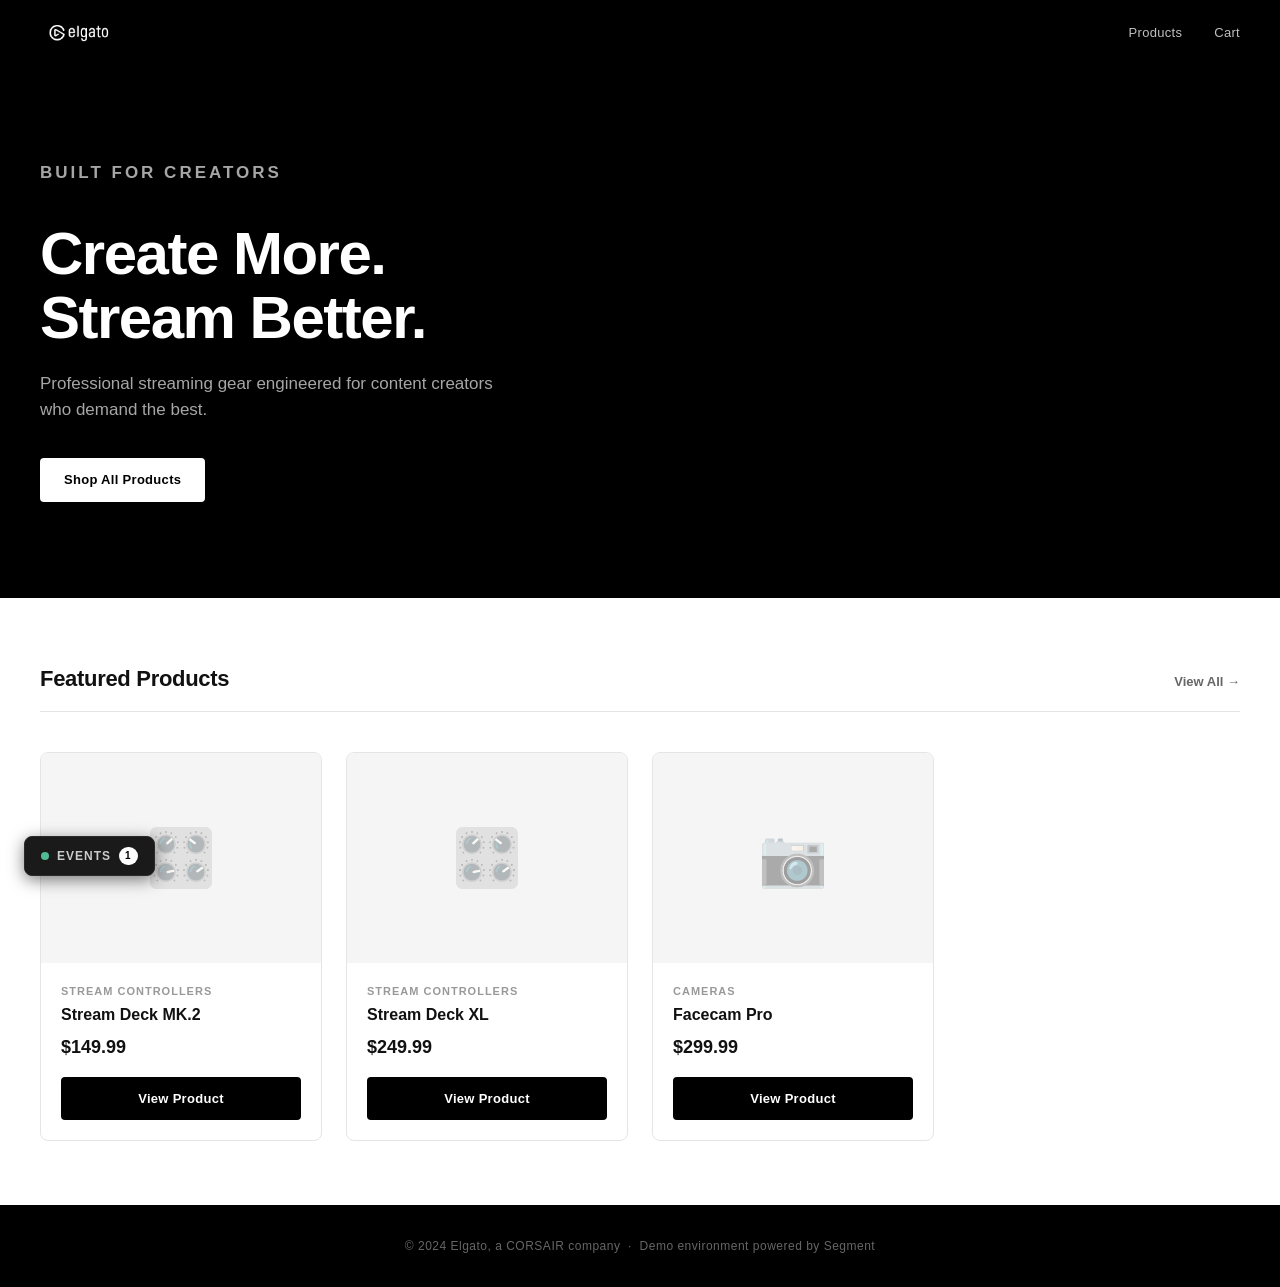
<file: index.html>
<!DOCTYPE html>
<html lang="en">
<head>
  <meta charset="UTF-8">
  <meta name="viewport" content="width=device-width, initial-scale=1.0">
  <title>Elgato — Level Up Your Setup</title>
  <link rel="stylesheet" href="css/style.css">
  <script src="js/analytics.js"></script>
</head>
<body>

<nav>
  <a href="index.html" class="nav-brand" aria-label="Elgato — Home">
    <div class="nav-logo"><img src="images/elgato-logo.png" alt="Elgato"></div>
  </a>
  <ul class="nav-links">
    <li><a href="products.html">Products</a></li>
    <li><a href="cart.html" class="cart-link">Cart <span id="cart-count"></span></a></li>
  </ul>
</nav>

<section class="hero">
  <p class="hero-eyebrow">Built for Creators</p>
  <h1>Create More.<br><span>Stream Better.</span></h1>
  <p>Professional streaming gear engineered for content creators who demand the best.</p>
  <a href="products.html" class="btn btn-primary">Shop All Products</a>
</section>

<section class="section">
  <div class="section-header">
    <h2>Featured Products</h2>
    <a href="products.html">View All &rarr;</a>
  </div>
  <div class="product-grid" id="featured-grid"></div>
</section>

<footer>
  &copy; 2024 Elgato, a CORSAIR company &nbsp;&middot;&nbsp; Demo environment powered by Segment
</footer>

<script src="js/catalog.js"></script>
<script src="js/cart.js"></script>
<script src="js/event-debugger.js"></script>
<script>
  analytics.page('Home');

  var featured = CATALOG.slice(0, 3);
  var grid = document.getElementById('featured-grid');
  var icons = { 'Stream Controllers': '🎛️', 'Cameras': '📷', 'Microphones': '🎤', 'Lighting': '💡', 'Capture Cards': '🎮' };

  featured.forEach(function(p) {
    var card = document.createElement('div');
    card.className = 'product-card';
    card.innerHTML =
      '<div class="product-image">' + (p.image ? '<img src="' + p.image + '" alt="' + p.name + '">' : '<span class="product-image-icon">' + (icons[p.category] || '📦') + '</span>') + '</div>' +
      '<div class="product-info">' +
        '<div class="product-category">' + p.category + '</div>' +
        '<div class="product-name">' + p.name + '</div>' +
        '<div class="product-price">$' + p.price.toFixed(2) + '</div>' +
        '<a href="product.html?id=' + p.product_id + '" class="btn btn-primary" style="width:100%;text-align:center;">View Product</a>' +
      '</div>';
    grid.appendChild(card);
  });

  updateCartBadge();
</script>
</body>
</html>
</file>
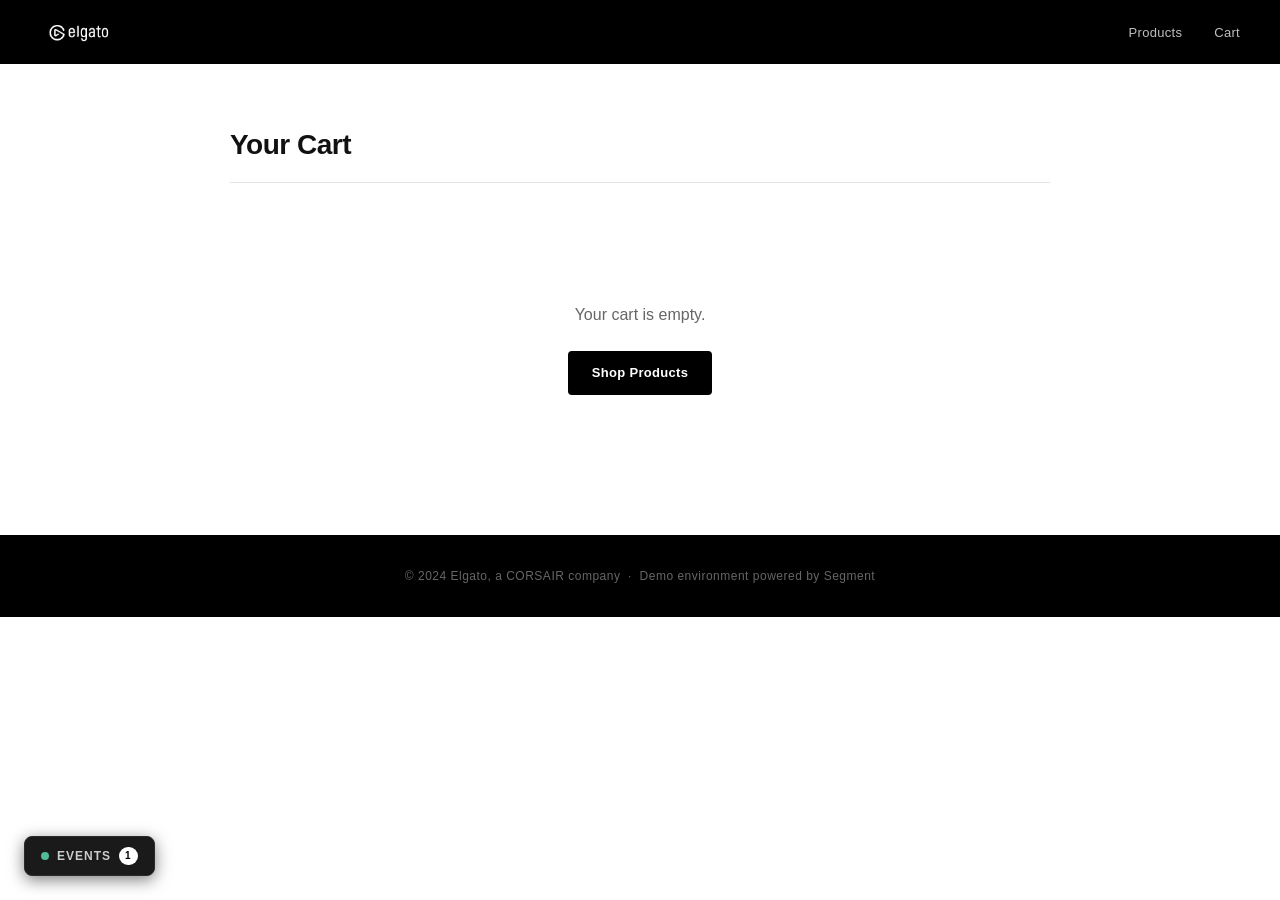
<file: cart.html>
<!DOCTYPE html>
<html lang="en">
<head>
  <meta charset="UTF-8">
  <meta name="viewport" content="width=device-width, initial-scale=1.0">
  <title>Cart — Elgato</title>
  <link rel="stylesheet" href="css/style.css">
  <script src="js/analytics.js"></script>
</head>
<body>

<nav>
  <a href="index.html" class="nav-brand" aria-label="Elgato — Home">
    <div class="nav-logo"><img src="images/elgato-logo.png" alt="Elgato"></div>
  </a>
  <ul class="nav-links">
    <li><a href="products.html">Products</a></li>
    <li><a href="cart.html" class="cart-link">Cart <span id="cart-count"></span></a></li>
  </ul>
</nav>

<div class="cart-container">
  <h1>Your Cart</h1>
  <div id="cart-contents"></div>
</div>

<footer>
  &copy; 2024 Elgato, a CORSAIR company &nbsp;&middot;&nbsp; Demo environment powered by Segment
</footer>

<script src="js/catalog.js"></script>
<script src="js/cart.js"></script>
<script src="js/event-debugger.js"></script>
<script>
  function renderCart() {
    var cart = getCart();
    var container = document.getElementById('cart-contents');

    if (cart.length === 0) {
      container.innerHTML =
        '<div class="cart-empty">' +
          '<p>Your cart is empty.</p>' +
          '<a href="products.html" class="btn btn-primary">Shop Products</a>' +
        '</div>';
      return;
    }

    var itemsHtml = cart.map(function(item) {
      return '<div class="cart-item">' +
        '<div><div class="cart-item-name">' + item.name + '</div>' +
          '<div class="cart-item-category">' + item.category + ' &mdash; ' + item.brand + '</div></div>' +
        '<div class="cart-item-price">$' + item.price.toFixed(2) + '</div>' +
        '<div>Qty: <strong>' + item.quantity + '</strong></div>' +
        '<div style="display:flex;flex-direction:column;align-items:flex-end;gap:8px">' +
          '<div class="cart-item-total">$' + (item.price * item.quantity).toFixed(2) + '</div>' +
          '<button class="btn btn-danger" onclick="handleRemove(\'' + item.product_id + '\')">Remove</button>' +
        '</div>' +
      '</div>';
    }).join('');

    var total = getCartTotal();
    var summaryHtml =
      '<div class="cart-summary">' +
        '<div class="cart-summary-total"><span>Total</span>$' + total.toFixed(2) + '</div>' +
        '<a href="checkout.html" class="btn btn-primary">Proceed to Checkout &rarr;</a>' +
      '</div>';

    container.innerHTML = itemsHtml + summaryHtml;
  }

  function handleRemove(productId) {
    removeFromCart(productId);
    renderCart();
    updateCartBadge();
  }

  renderCart();
  updateCartBadge();

  analytics.page('Cart');

  var cart = getCart();
  if (cart.length > 0) {
    analytics.track('Cart Viewed', {
      cart_id: localStorage.getItem('elgato_cart_id') || generateId(),
      products: cart.map(function(item) {
        return {
          product_id: item.product_id,
          sku: item.sku,
          name: item.name,
          price: item.price,
          quantity: item.quantity,
          category: item.category,
          brand: item.brand
        };
      })
    });
  }
</script>
</body>
</html>
</file>
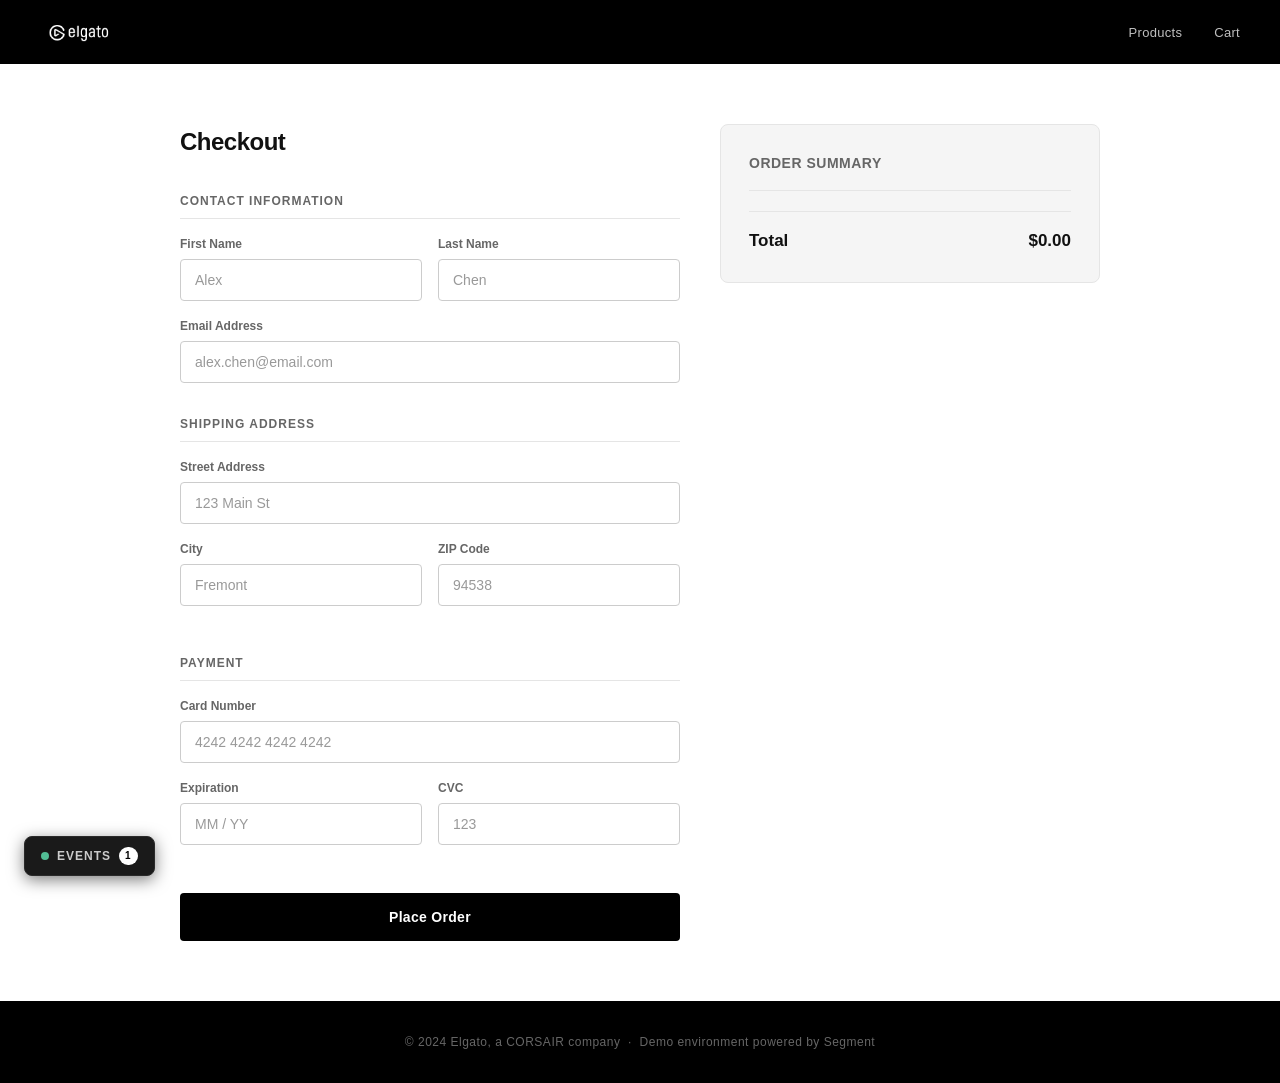
<file: checkout.html>
<!DOCTYPE html>
<html lang="en">
<head>
  <meta charset="UTF-8">
  <meta name="viewport" content="width=device-width, initial-scale=1.0">
  <title>Checkout — Elgato</title>
  <link rel="stylesheet" href="css/style.css">
  <script src="js/analytics.js"></script>
</head>
<body>

<nav>
  <a href="index.html" class="nav-brand" aria-label="Elgato — Home">
    <div class="nav-logo"><img src="images/elgato-logo.png" alt="Elgato"></div>
  </a>
  <ul class="nav-links">
    <li><a href="products.html">Products</a></li>
    <li><a href="cart.html" class="cart-link">Cart <span id="cart-count"></span></a></li>
  </ul>
</nav>

<div class="checkout-container">
  <form id="checkout-form">
    <h1>Checkout</h1>

    <div class="form-section">
      <div class="form-section-title">Contact Information</div>
      <div class="form-row">
        <div class="form-group">
          <label for="first-name">First Name</label>
          <input type="text" id="first-name" placeholder="Alex" required>
        </div>
        <div class="form-group">
          <label for="last-name">Last Name</label>
          <input type="text" id="last-name" placeholder="Chen" required>
        </div>
      </div>
      <div class="form-group">
        <label for="email">Email Address</label>
        <input type="email" id="email" placeholder="alex.chen@email.com" required>
      </div>
    </div>

    <div class="form-section">
      <div class="form-section-title">Shipping Address</div>
      <div class="form-group">
        <label for="address">Street Address</label>
        <input type="text" id="address" placeholder="123 Main St" required>
      </div>
      <div class="form-row">
        <div class="form-group">
          <label for="city">City</label>
          <input type="text" id="city" placeholder="Fremont" required>
        </div>
        <div class="form-group">
          <label for="zip">ZIP Code</label>
          <input type="text" id="zip" placeholder="94538" required>
        </div>
      </div>
    </div>

    <div class="form-section">
      <div class="form-section-title">Payment</div>
      <div class="form-group">
        <label for="card-number">Card Number</label>
        <input type="text" id="card-number" placeholder="4242 4242 4242 4242" maxlength="19" required>
      </div>
      <div class="form-row">
        <div class="form-group">
          <label for="card-expiry">Expiration</label>
          <input type="text" id="card-expiry" placeholder="MM / YY" maxlength="7" required>
        </div>
        <div class="form-group">
          <label for="card-cvc">CVC</label>
          <input type="text" id="card-cvc" placeholder="123" maxlength="4" required>
        </div>
      </div>
    </div>

    <button type="submit" class="btn btn-primary" style="width:100%;padding:16px;font-size:14px;">
      Place Order
    </button>
  </form>

  <div class="order-summary">
    <h2>Order Summary</h2>
    <div id="summary-items"></div>
    <div class="summary-total">
      <span>Total</span>
      <span id="summary-total">$0.00</span>
    </div>
  </div>
</div>

<footer>
  &copy; 2024 Elgato, a CORSAIR company &nbsp;&middot;&nbsp; Demo environment powered by Segment
</footer>

<script src="js/catalog.js"></script>
<script src="js/cart.js"></script>
<script src="js/event-debugger.js"></script>
<script>
  var cart = getCart();
  var orderId = generateId();

  var summaryItems = document.getElementById('summary-items');
  cart.forEach(function(item) {
    var row = document.createElement('div');
    row.className = 'summary-item';
    row.innerHTML =
      '<span class="summary-item-name">' + item.name + ' &times;' + item.quantity + '</span>' +
      '<span class="summary-item-price">$' + (item.price * item.quantity).toFixed(2) + '</span>';
    summaryItems.appendChild(row);
  });
  document.getElementById('summary-total').textContent = '$' + getCartTotal().toFixed(2);

  updateCartBadge();

  analytics.page('Checkout');

  if (cart.length > 0) {
    analytics.track('Checkout Started', {
      order_id: orderId,
      value: getCartTotal(),
      currency: 'USD',
      products: cart.map(function(item) {
        return {
          product_id: item.product_id,
          sku: item.sku,
          name: item.name,
          price: item.price,
          quantity: item.quantity,
          category: item.category,
          brand: item.brand
        };
      })
    });
  }

  document.getElementById('checkout-form').addEventListener('submit', function(e) {
    e.preventDefault();

    var firstName = document.getElementById('first-name').value.trim();
    var lastName = document.getElementById('last-name').value.trim();
    var email = document.getElementById('email').value.trim();
    var fullName = firstName + ' ' + lastName;
    var total = getCartTotal();

    localStorage.setItem('elgato_user_email', email);

    analytics.identify(email, {
      name: fullName,
      email: email,
      firstName: firstName,
      lastName: lastName
    });

    analytics.track('Order Completed', {
      order_id: orderId,
      total: total,
      revenue: total,
      currency: 'USD',
      products: cart.map(function(item) {
        return {
          product_id: item.product_id,
          sku: item.sku,
          name: item.name,
          price: item.price,
          quantity: item.quantity,
          category: item.category,
          brand: item.brand
        };
      })
    }, function() {
      localStorage.setItem('elgato_last_order', JSON.stringify({
        order_id: orderId,
        name: fullName,
        email: email,
        total: total
      }));
      clearCart();
      window.location.href = 'confirmation.html';
    });
  });
</script>
</body>
</html>
</file>
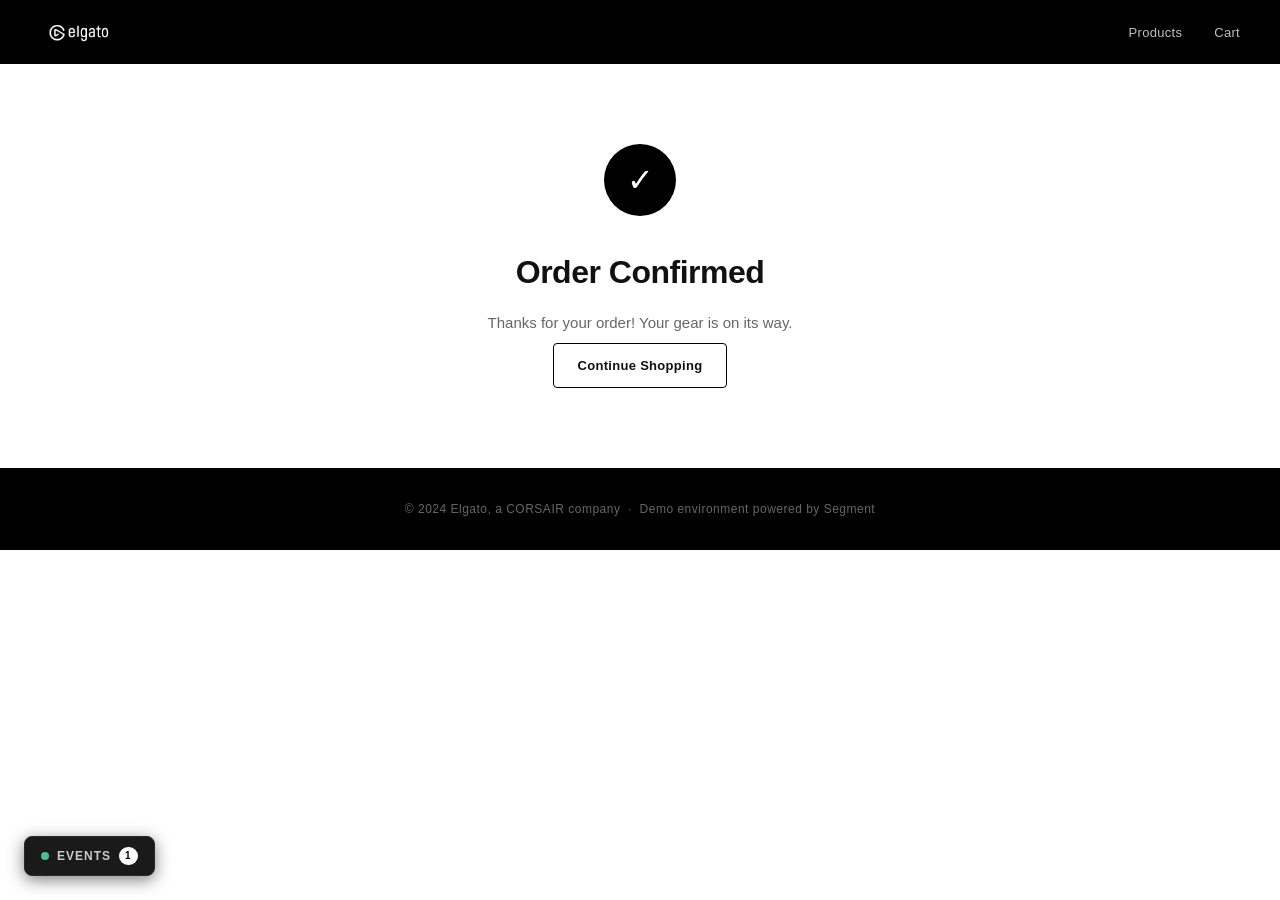
<file: confirmation.html>
<!DOCTYPE html>
<html lang="en">
<head>
  <meta charset="UTF-8">
  <meta name="viewport" content="width=device-width, initial-scale=1.0">
  <title>Order Confirmed — Elgato</title>
  <link rel="stylesheet" href="css/style.css">
  <script src="js/analytics.js"></script>
</head>
<body>

<nav>
  <a href="index.html" class="nav-brand" aria-label="Elgato — Home">
    <div class="nav-logo"><img src="images/elgato-logo.png" alt="Elgato"></div>
  </a>
  <ul class="nav-links">
    <li><a href="products.html">Products</a></li>
    <li><a href="cart.html" class="cart-link">Cart <span id="cart-count"></span></a></li>
  </ul>
</nav>

<div class="confirmation-container">
  <div class="confirmation-icon">&#10003;</div>
  <h1>Order Confirmed</h1>
  <p id="confirm-message">Thanks for your order! Your gear is on its way.</p>
  <p class="order-number" id="order-number"></p>
  <a href="products.html" class="btn btn-outline">Continue Shopping</a>
</div>

<footer>
  &copy; 2024 Elgato, a CORSAIR company &nbsp;&middot;&nbsp; Demo environment powered by Segment
</footer>

<script src="js/catalog.js"></script>
<script src="js/cart.js"></script>
<script src="js/event-debugger.js"></script>
<script>
  var order = JSON.parse(localStorage.getItem('elgato_last_order') || '{}');

  if (order.name) {
    document.getElementById('confirm-message').textContent =
      'Thanks, ' + order.name.split(' ')[0] + '! Your order is confirmed and on its way.';
  }
  if (order.order_id) {
    document.getElementById('order-number').textContent = 'Order #' + order.order_id;
  }

  updateCartBadge();
  analytics.page('Order Confirmation');
</script>
</body>
</html>
</file>
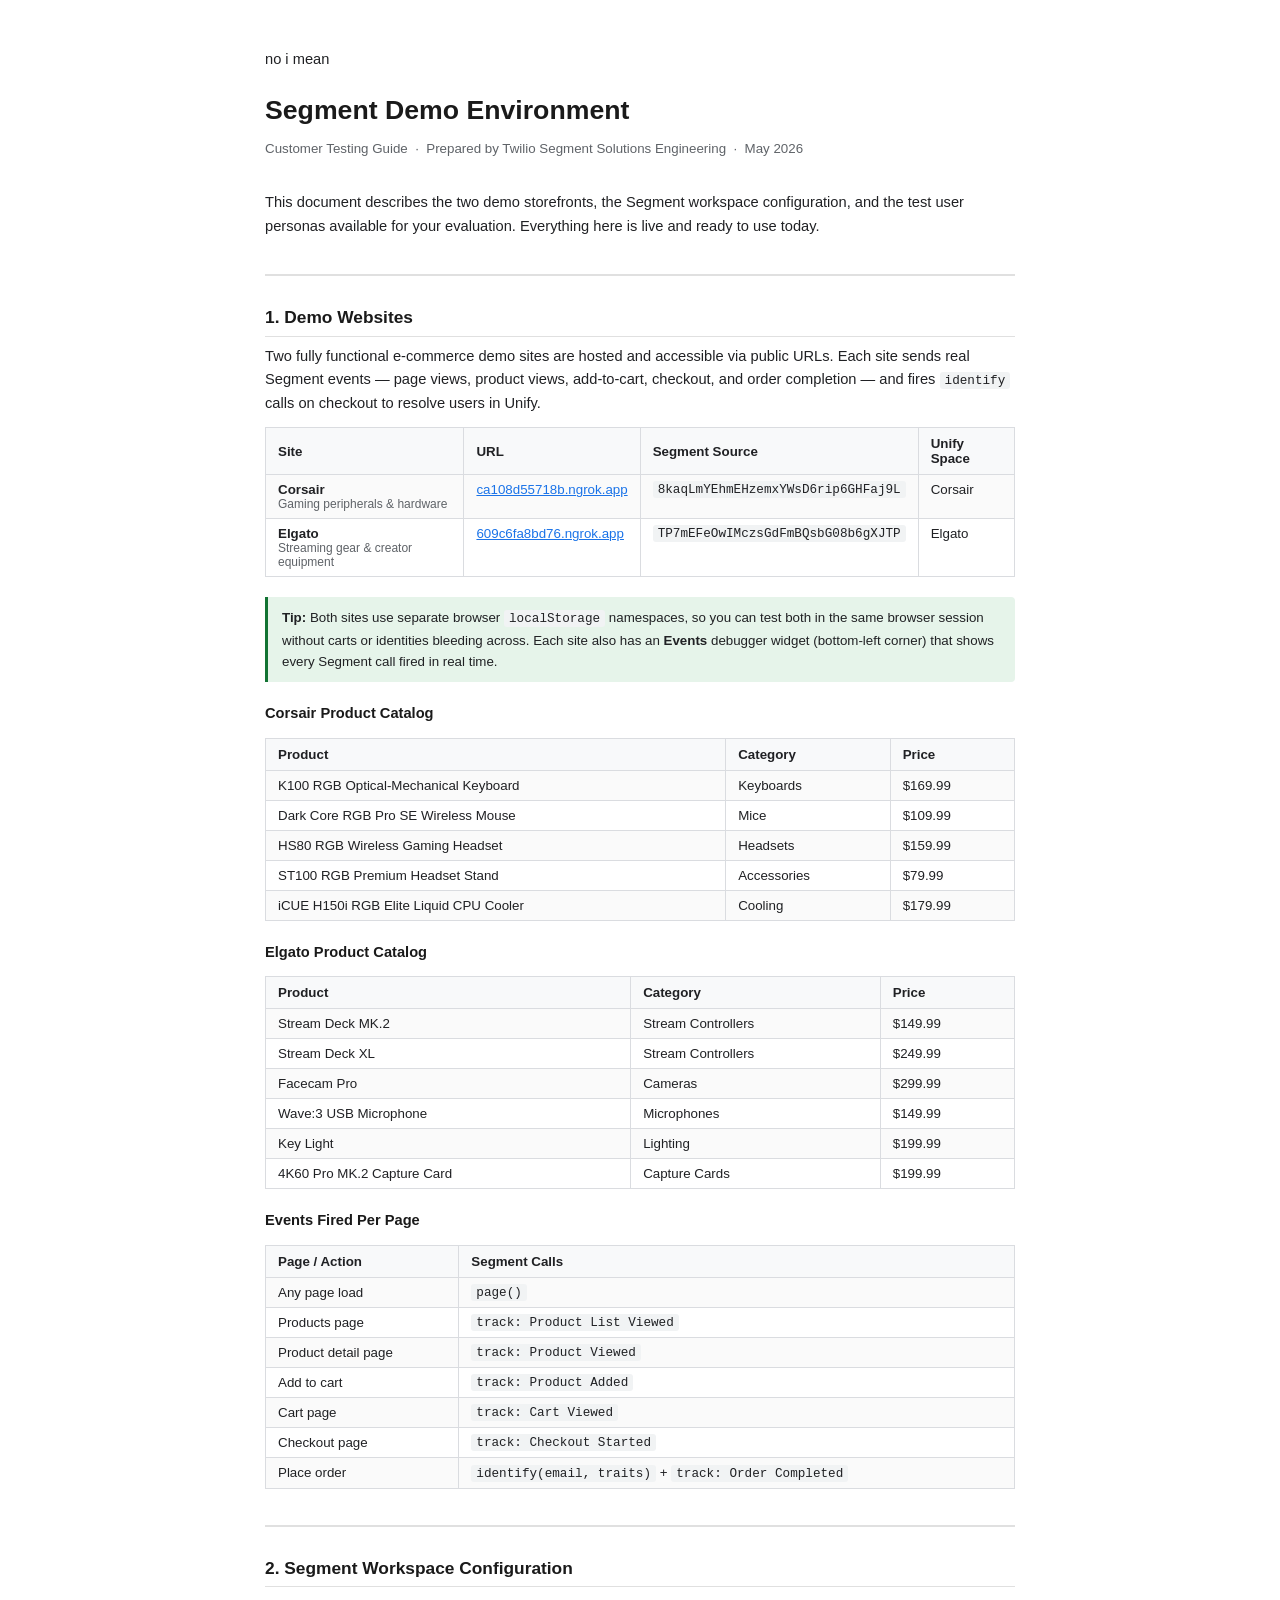
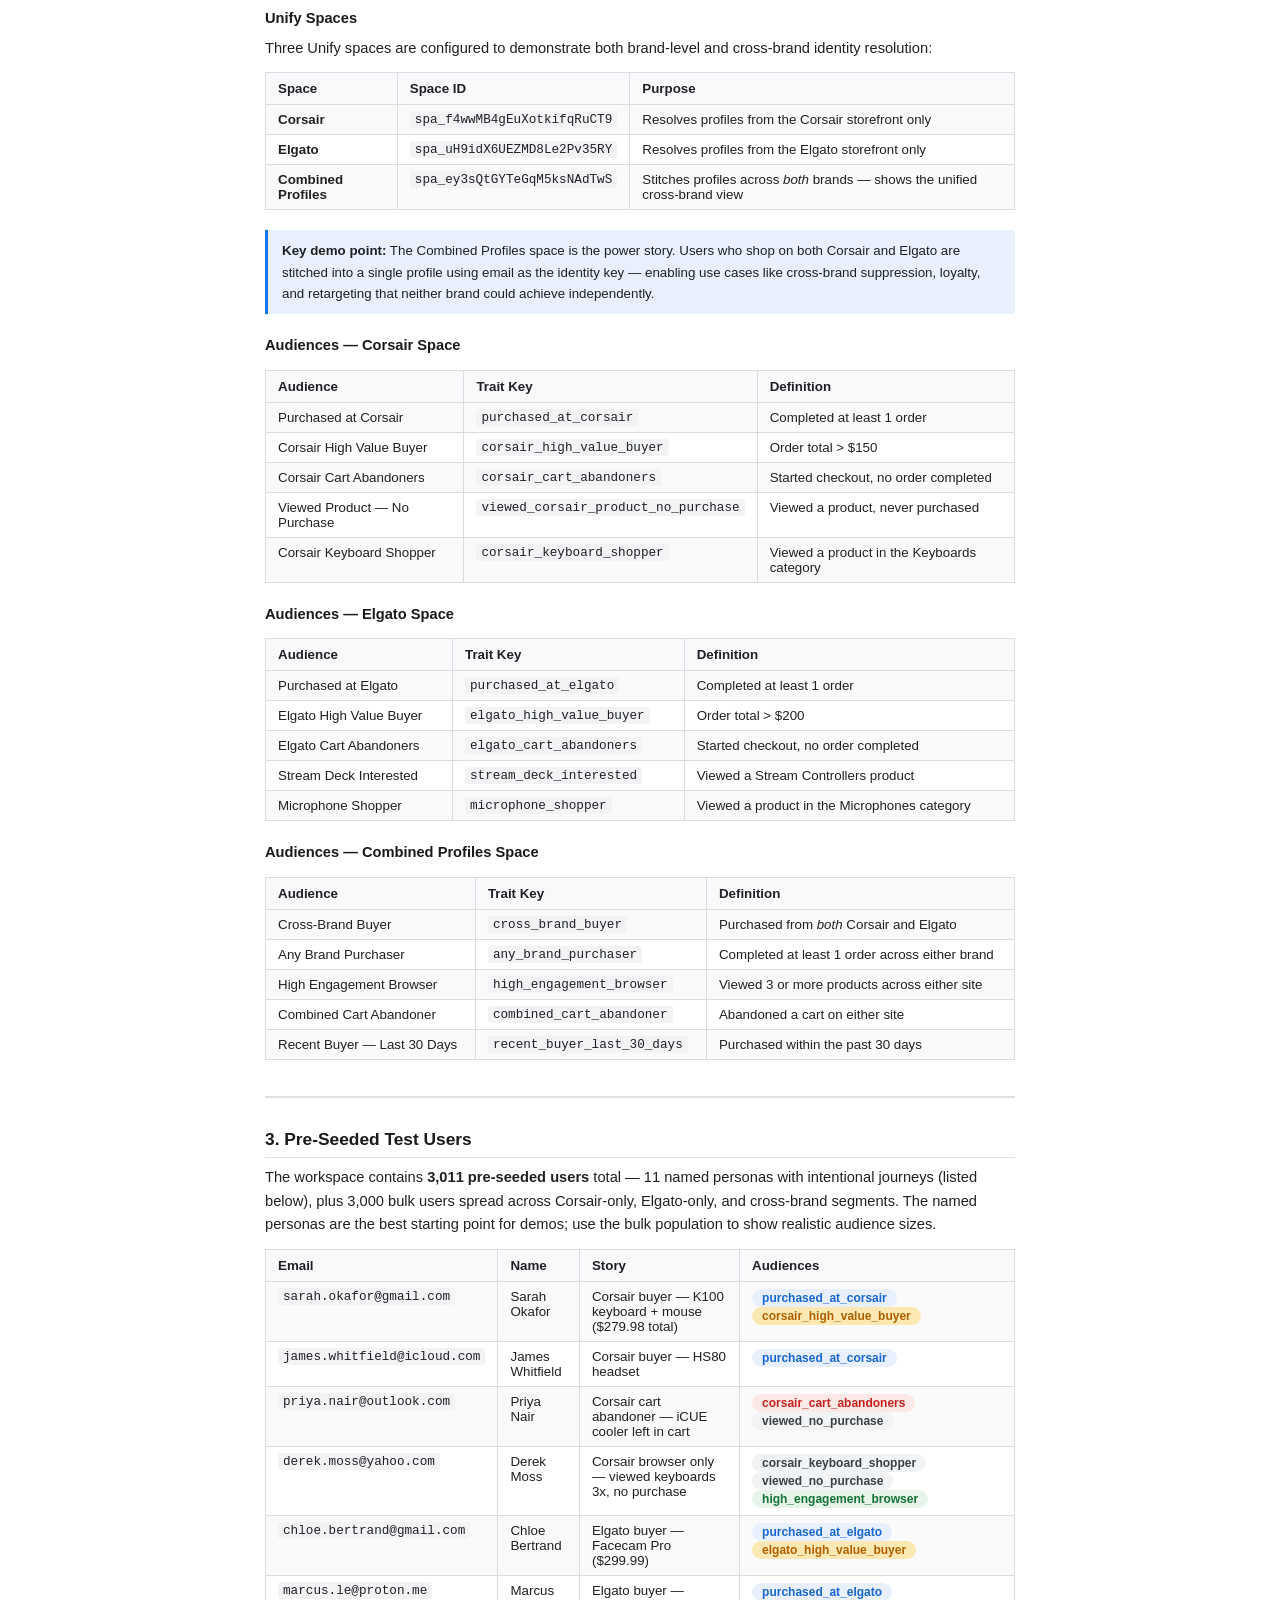
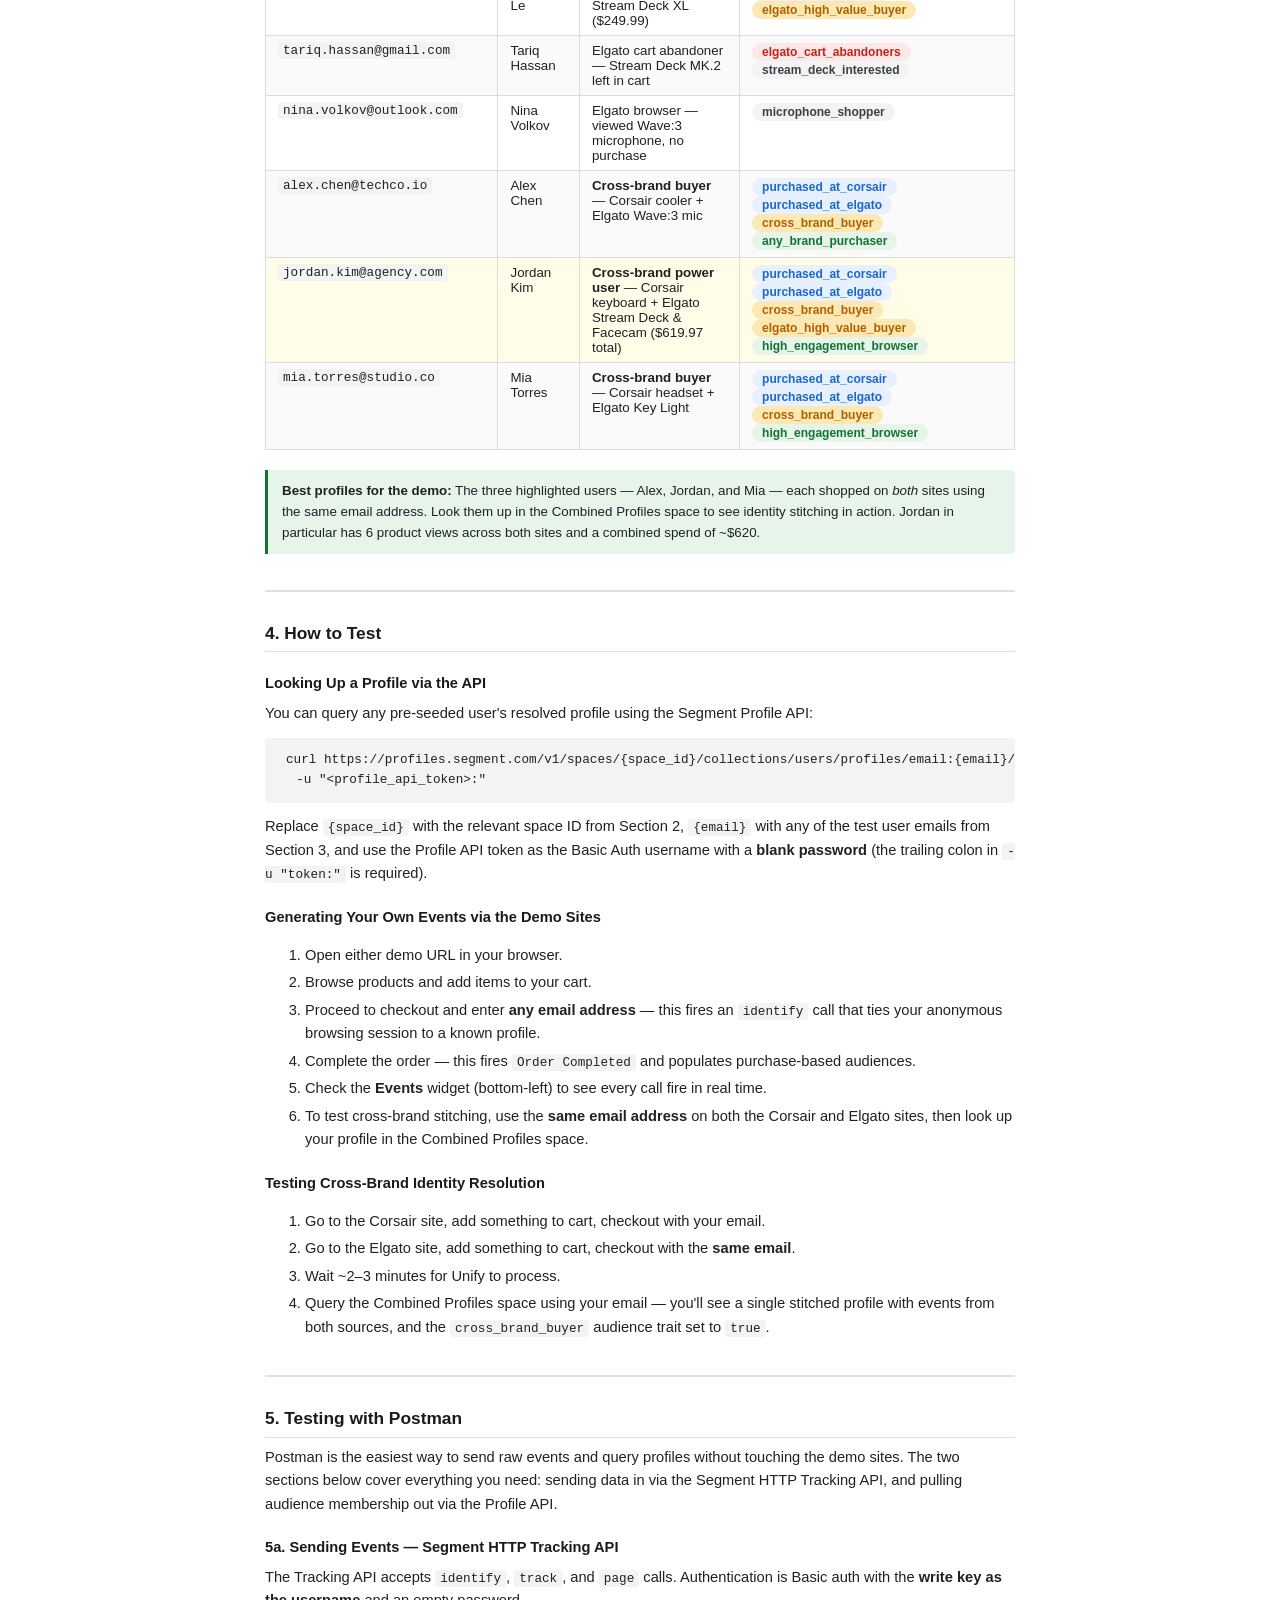
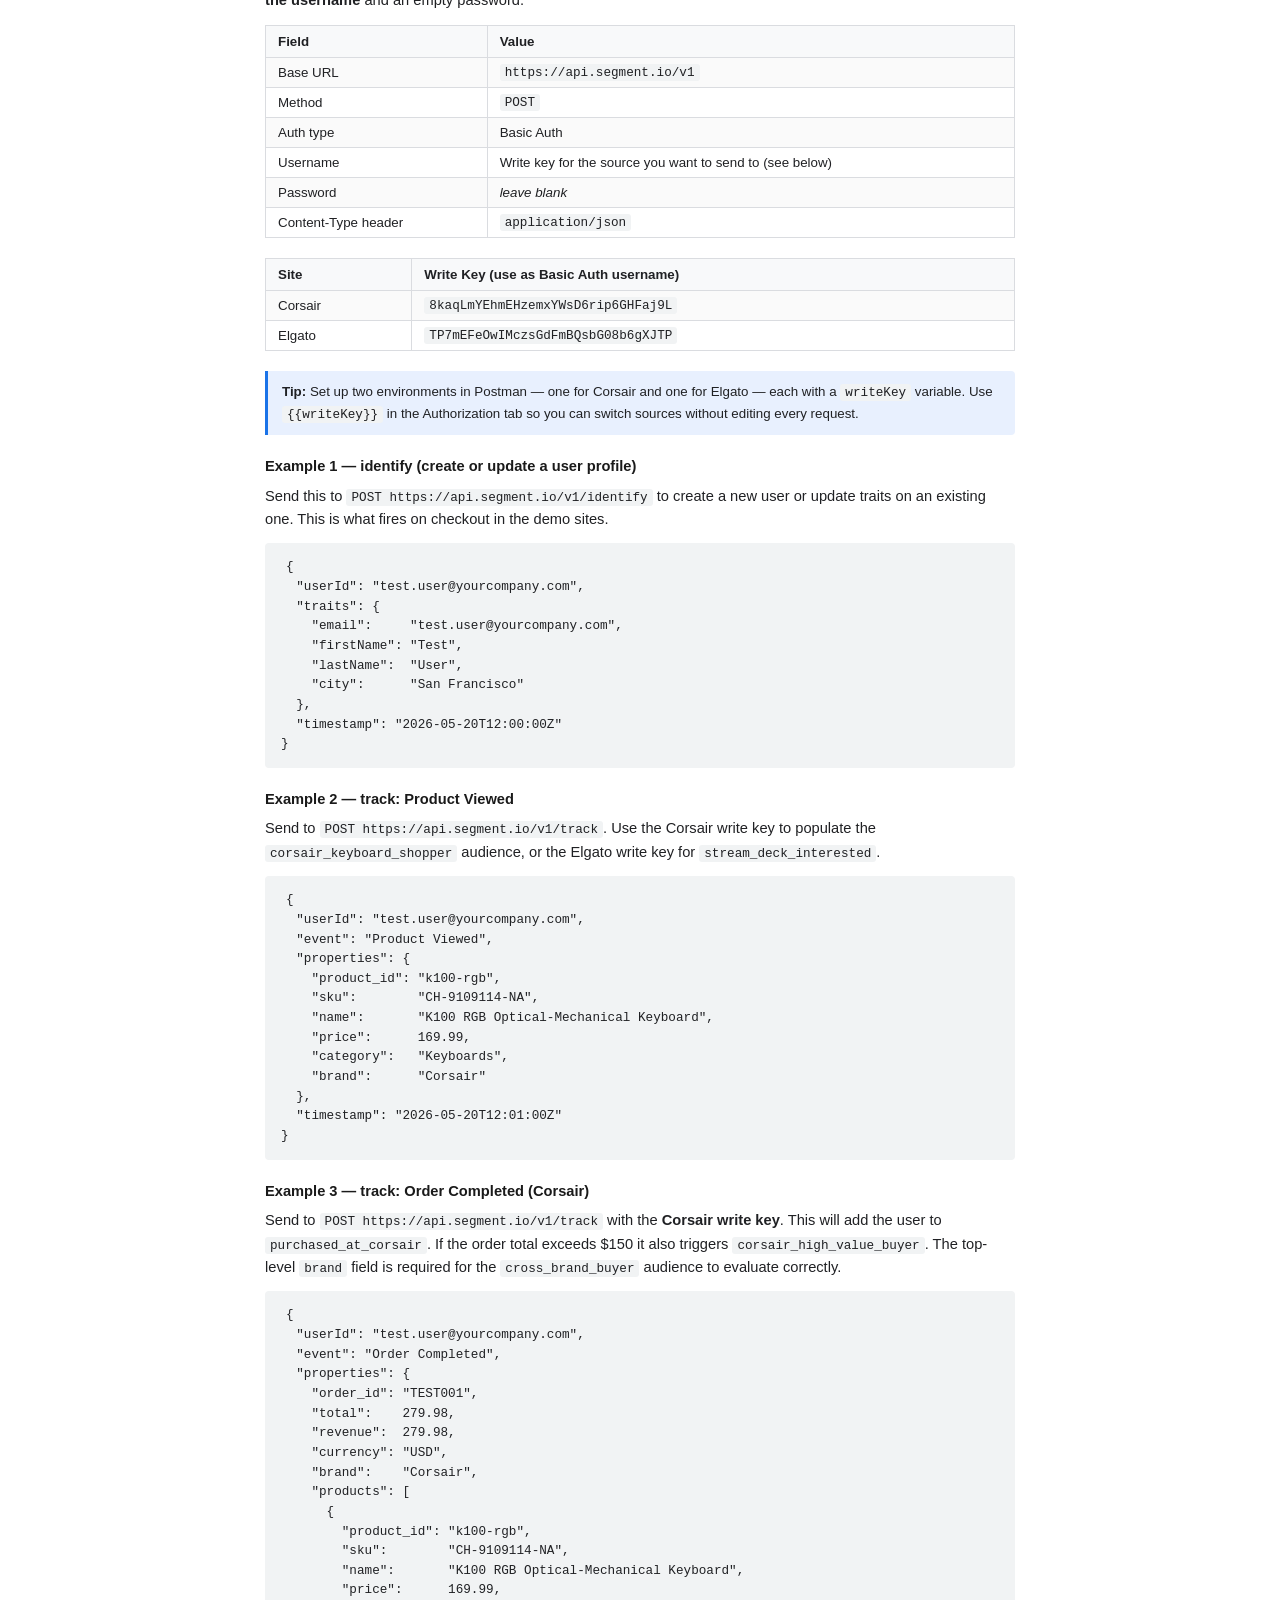
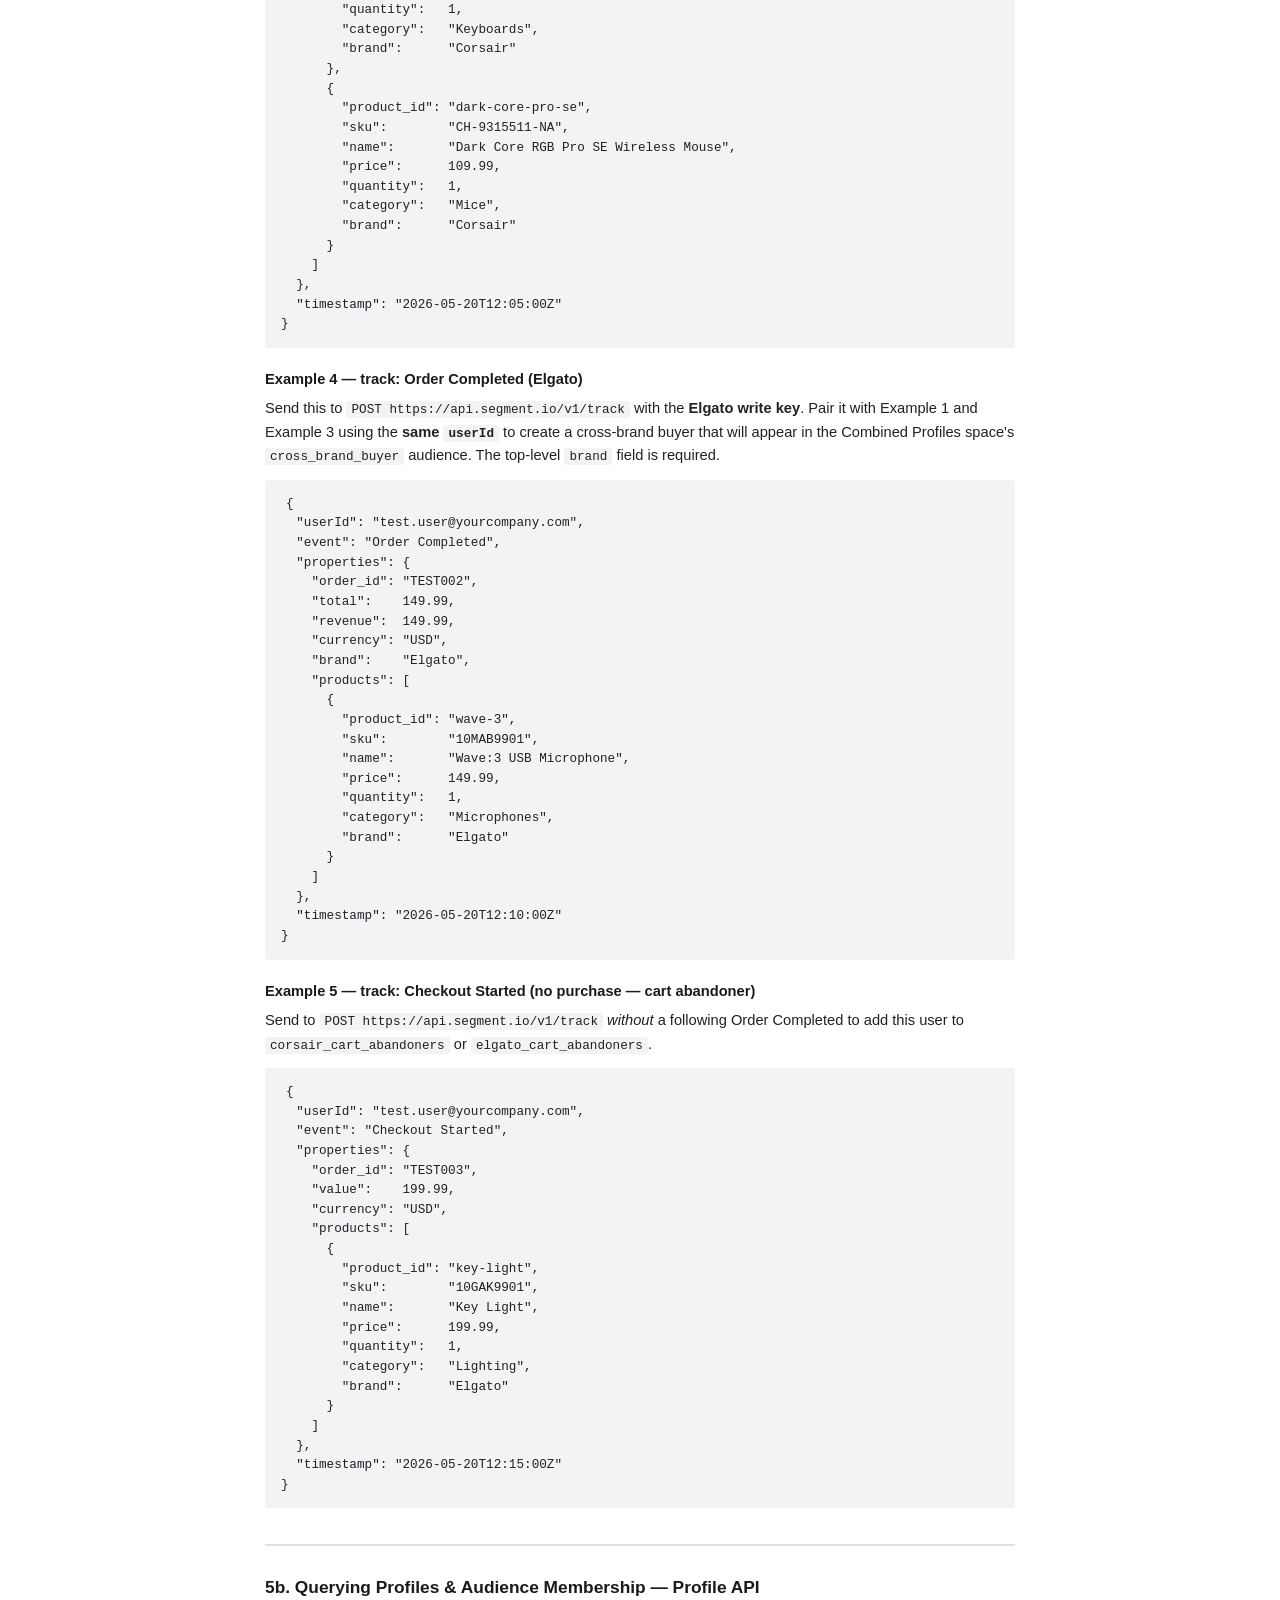
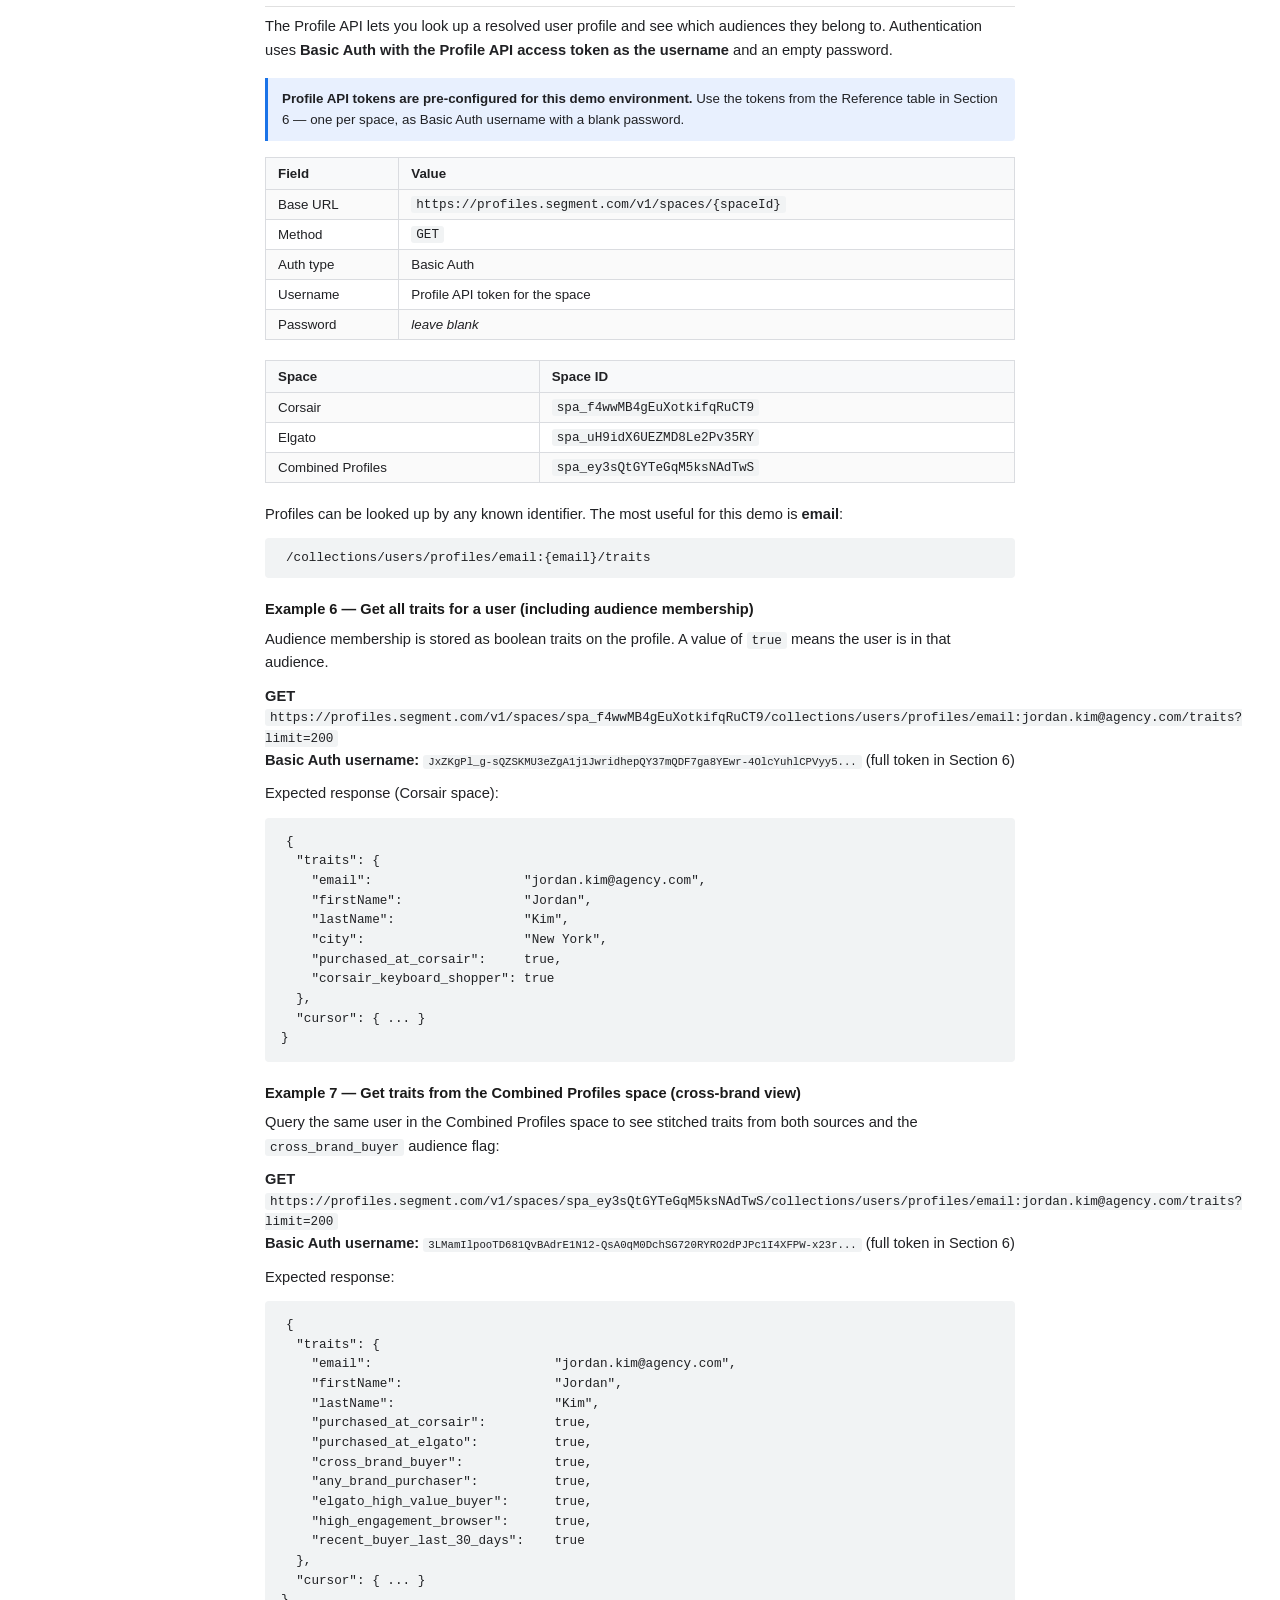
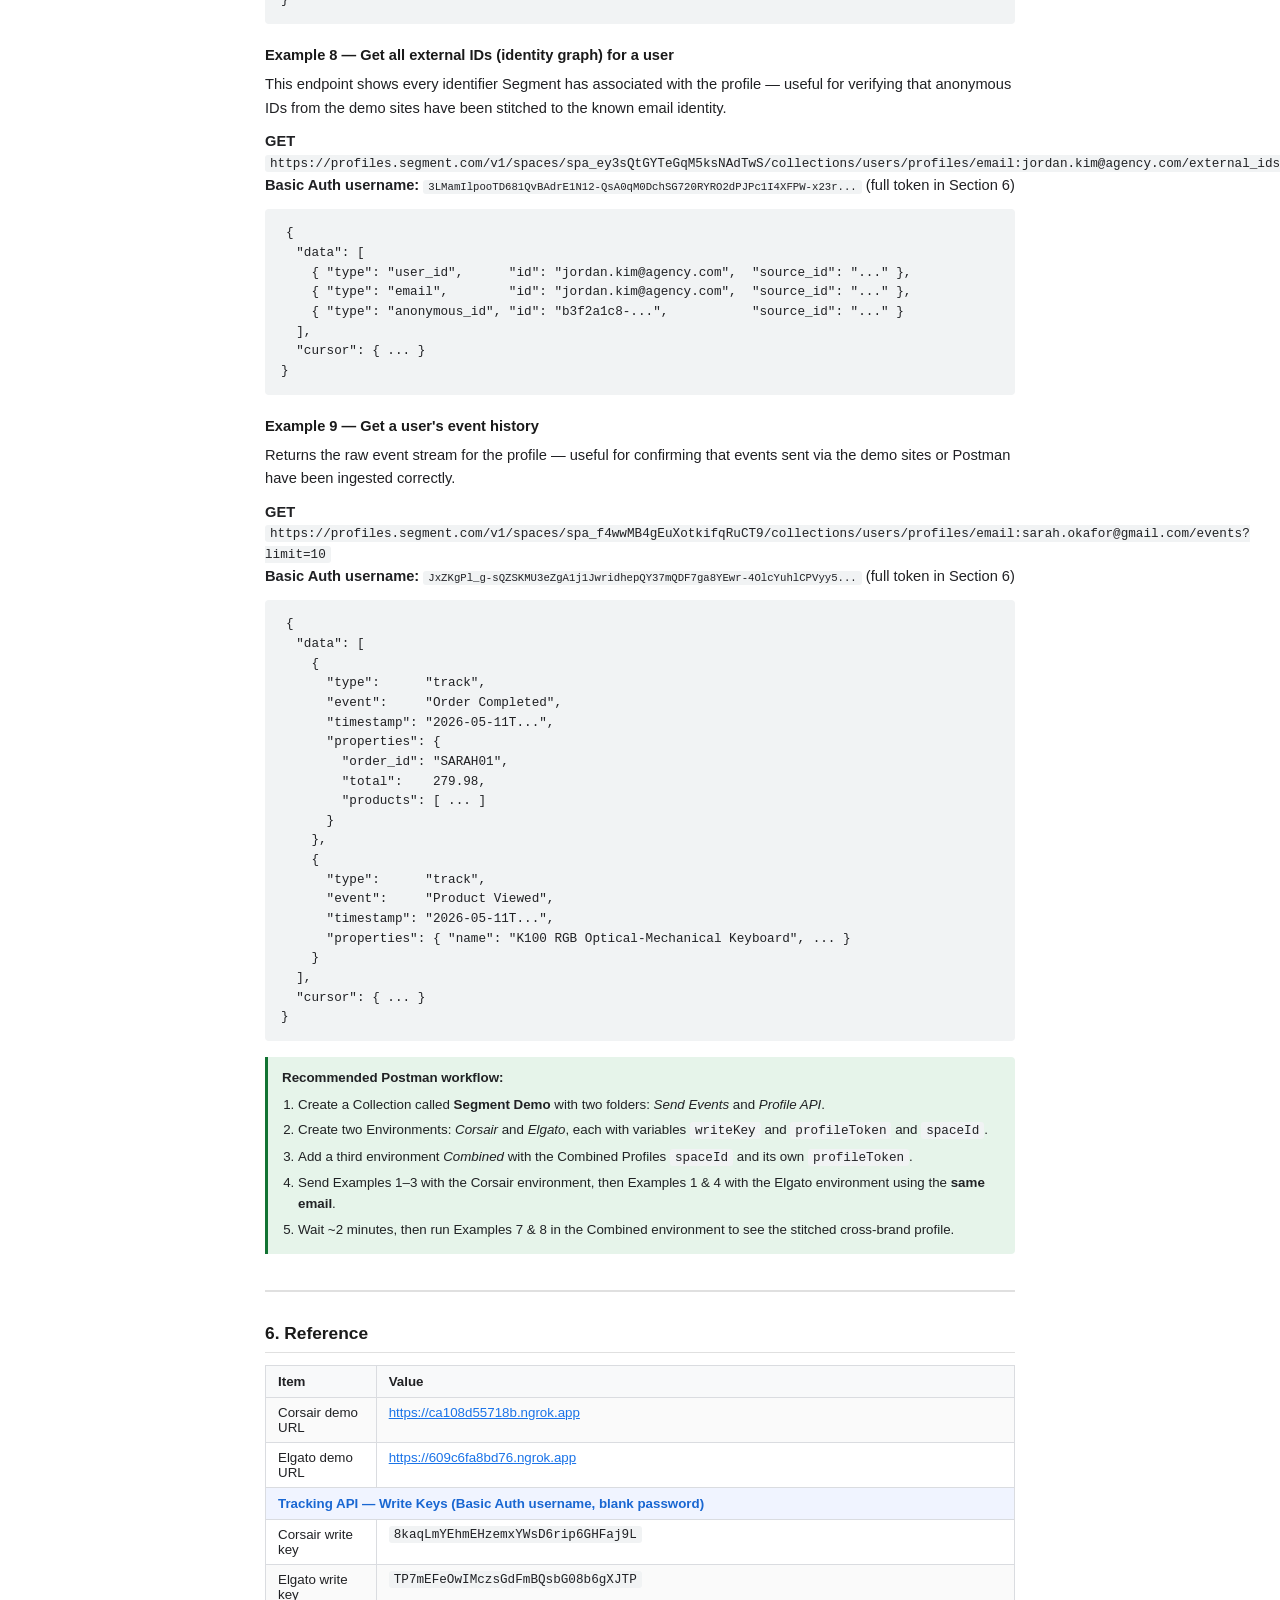
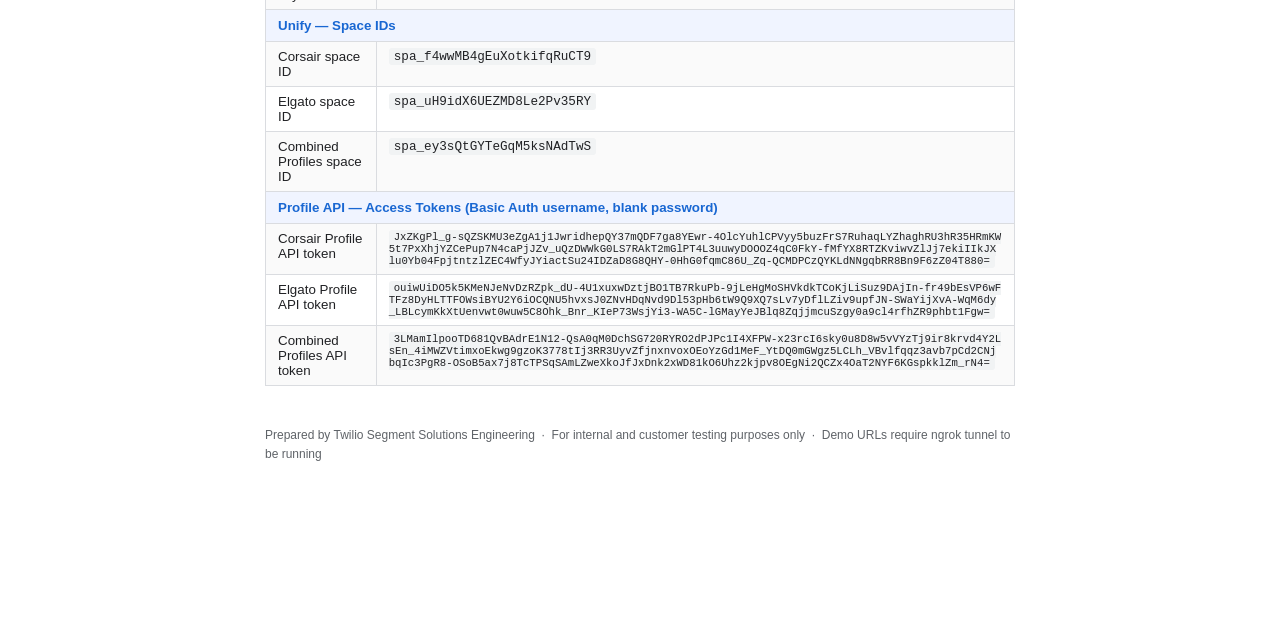
<file: customer-testing-guide.html>
no i mean<!DOCTYPE html>
<html lang="en">
<head>
  <meta charset="UTF-8">
  <title>Segment Demo Environment — Customer Testing Guide</title>
  <style>
    body {
      font-family: 'Google Sans', Arial, sans-serif;
      font-size: 11pt;
      line-height: 1.6;
      color: #202124;
      max-width: 750px;
      margin: 48px auto;
      padding: 0 32px;
    }
    h1 { font-size: 20pt; font-weight: 700; color: #1a1a1a; margin-bottom: 4px; }
    h2 { font-size: 13pt; font-weight: 700; color: #1a1a1a; margin-top: 28px; margin-bottom: 8px; border-bottom: 1px solid #e0e0e0; padding-bottom: 4px; }
    h3 { font-size: 11pt; font-weight: 700; color: #1a1a1a; margin-top: 20px; margin-bottom: 4px; }
    p  { margin: 6px 0 10px; }
    a  { color: #1a73e8; }
    .subtitle { font-size: 10pt; color: #5f6368; margin-bottom: 32px; }
    table { border-collapse: collapse; width: 100%; margin: 12px 0 20px; font-size: 10pt; }
    th { background: #f8f9fa; text-align: left; padding: 8px 12px; font-weight: 600; border: 1px solid #dadce0; }
    td { padding: 7px 12px; border: 1px solid #dadce0; vertical-align: top; }
    tr:nth-child(even) td { background: #fafafa; }
    .chip {
      display: inline-block;
      padding: 2px 10px;
      border-radius: 12px;
      font-size: 9pt;
      font-weight: 600;
    }
    .chip-blue   { background: #e8f0fe; color: #1967d2; }
    .chip-green  { background: #e6f4ea; color: #137333; }
    .chip-orange { background: #fce8b2; color: #b06000; }
    .chip-grey   { background: #f1f3f4; color: #3c4043; }
    .chip-red    { background: #fce8e6; color: #c5221f; }
    .note {
      background: #e8f0fe;
      border-left: 3px solid #1a73e8;
      padding: 10px 14px;
      margin: 16px 0;
      border-radius: 0 4px 4px 0;
      font-size: 10pt;
    }
    .tip {
      background: #e6f4ea;
      border-left: 3px solid #137333;
      padding: 10px 14px;
      margin: 16px 0;
      border-radius: 0 4px 4px 0;
      font-size: 10pt;
    }
    code {
      font-family: 'Roboto Mono', monospace;
      font-size: 9.5pt;
      background: #f1f3f4;
      padding: 1px 5px;
      border-radius: 3px;
    }
    ul { padding-left: 20px; margin: 6px 0 10px; }
    li { margin-bottom: 4px; }
    .section-divider { border: none; border-top: 2px solid #e0e0e0; margin: 36px 0 28px; }
    .logo-row { display: flex; gap: 24px; align-items: center; margin-bottom: 8px; }
  </style>
</head>
<body>

<h1>Segment Demo Environment</h1>
<p class="subtitle">Customer Testing Guide &nbsp;·&nbsp; Prepared by Twilio Segment Solutions Engineering &nbsp;·&nbsp; May 2026</p>

<p>This document describes the two demo storefronts, the Segment workspace configuration, and the test user personas available for your evaluation. Everything here is live and ready to use today.</p>

<hr class="section-divider">

<h2>1. Demo Websites</h2>
<p>Two fully functional e-commerce demo sites are hosted and accessible via public URLs. Each site sends real Segment events — page views, product views, add-to-cart, checkout, and order completion — and fires <code>identify</code> calls on checkout to resolve users in Unify.</p>

<table>
  <tr>
    <th>Site</th>
    <th>URL</th>
    <th>Segment Source</th>
    <th>Unify Space</th>
  </tr>
  <tr>
    <td><strong>Corsair</strong><br><span style="font-size:9pt;color:#5f6368">Gaming peripherals &amp; hardware</span></td>
    <td><a href="https://ca108d55718b.ngrok.app">ca108d55718b.ngrok.app</a></td>
    <td><code>8kaqLmYEhmEHzemxYWsD6rip6GHFaj9L</code></td>
    <td>Corsair</td>
  </tr>
  <tr>
    <td><strong>Elgato</strong><br><span style="font-size:9pt;color:#5f6368">Streaming gear &amp; creator equipment</span></td>
    <td><a href="https://609c6fa8bd76.ngrok.app">609c6fa8bd76.ngrok.app</a></td>
    <td><code>TP7mEFeOwIMczsGdFmBQsbG08b6gXJTP</code></td>
    <td>Elgato</td>
  </tr>
</table>

<div class="tip">
  <strong>Tip:</strong> Both sites use separate browser <code>localStorage</code> namespaces, so you can test both in the same browser session without carts or identities bleeding across. Each site also has an <strong>Events</strong> debugger widget (bottom-left corner) that shows every Segment call fired in real time.
</div>

<h3>Corsair Product Catalog</h3>
<table>
  <tr><th>Product</th><th>Category</th><th>Price</th></tr>
  <tr><td>K100 RGB Optical-Mechanical Keyboard</td><td>Keyboards</td><td>$169.99</td></tr>
  <tr><td>Dark Core RGB Pro SE Wireless Mouse</td><td>Mice</td><td>$109.99</td></tr>
  <tr><td>HS80 RGB Wireless Gaming Headset</td><td>Headsets</td><td>$159.99</td></tr>
  <tr><td>ST100 RGB Premium Headset Stand</td><td>Accessories</td><td>$79.99</td></tr>
  <tr><td>iCUE H150i RGB Elite Liquid CPU Cooler</td><td>Cooling</td><td>$179.99</td></tr>
</table>

<h3>Elgato Product Catalog</h3>
<table>
  <tr><th>Product</th><th>Category</th><th>Price</th></tr>
  <tr><td>Stream Deck MK.2</td><td>Stream Controllers</td><td>$149.99</td></tr>
  <tr><td>Stream Deck XL</td><td>Stream Controllers</td><td>$249.99</td></tr>
  <tr><td>Facecam Pro</td><td>Cameras</td><td>$299.99</td></tr>
  <tr><td>Wave:3 USB Microphone</td><td>Microphones</td><td>$149.99</td></tr>
  <tr><td>Key Light</td><td>Lighting</td><td>$199.99</td></tr>
  <tr><td>4K60 Pro MK.2 Capture Card</td><td>Capture Cards</td><td>$199.99</td></tr>
</table>

<h3>Events Fired Per Page</h3>
<table>
  <tr><th>Page / Action</th><th>Segment Calls</th></tr>
  <tr><td>Any page load</td><td><code>page()</code></td></tr>
  <tr><td>Products page</td><td><code>track: Product List Viewed</code></td></tr>
  <tr><td>Product detail page</td><td><code>track: Product Viewed</code></td></tr>
  <tr><td>Add to cart</td><td><code>track: Product Added</code></td></tr>
  <tr><td>Cart page</td><td><code>track: Cart Viewed</code></td></tr>
  <tr><td>Checkout page</td><td><code>track: Checkout Started</code></td></tr>
  <tr><td>Place order</td><td><code>identify(email, traits)</code> + <code>track: Order Completed</code></td></tr>
</table>

<hr class="section-divider">

<h2>2. Segment Workspace Configuration</h2>

<h3>Unify Spaces</h3>
<p>Three Unify spaces are configured to demonstrate both brand-level and cross-brand identity resolution:</p>

<table>
  <tr><th>Space</th><th>Space ID</th><th>Purpose</th></tr>
  <tr>
    <td><strong>Corsair</strong></td>
    <td><code>spa_f4wwMB4gEuXotkifqRuCT9</code></td>
    <td>Resolves profiles from the Corsair storefront only</td>
  </tr>
  <tr>
    <td><strong>Elgato</strong></td>
    <td><code>spa_uH9idX6UEZMD8Le2Pv35RY</code></td>
    <td>Resolves profiles from the Elgato storefront only</td>
  </tr>
  <tr>
    <td><strong>Combined Profiles</strong></td>
    <td><code>spa_ey3sQtGYTeGqM5ksNAdTwS</code></td>
    <td>Stitches profiles across <em>both</em> brands — shows the unified cross-brand view</td>
  </tr>
</table>

<div class="note">
  <strong>Key demo point:</strong> The Combined Profiles space is the power story. Users who shop on both Corsair and Elgato are stitched into a single profile using email as the identity key — enabling use cases like cross-brand suppression, loyalty, and retargeting that neither brand could achieve independently.
</div>

<h3>Audiences — Corsair Space</h3>
<table>
  <tr><th>Audience</th><th>Trait Key</th><th>Definition</th></tr>
  <tr><td>Purchased at Corsair</td><td><code>purchased_at_corsair</code></td><td>Completed at least 1 order</td></tr>
  <tr><td>Corsair High Value Buyer</td><td><code>corsair_high_value_buyer</code></td><td>Order total &gt; $150</td></tr>
  <tr><td>Corsair Cart Abandoners</td><td><code>corsair_cart_abandoners</code></td><td>Started checkout, no order completed</td></tr>
  <tr><td>Viewed Product — No Purchase</td><td><code>viewed_corsair_product_no_purchase</code></td><td>Viewed a product, never purchased</td></tr>
  <tr><td>Corsair Keyboard Shopper</td><td><code>corsair_keyboard_shopper</code></td><td>Viewed a product in the Keyboards category</td></tr>
</table>

<h3>Audiences — Elgato Space</h3>
<table>
  <tr><th>Audience</th><th>Trait Key</th><th>Definition</th></tr>
  <tr><td>Purchased at Elgato</td><td><code>purchased_at_elgato</code></td><td>Completed at least 1 order</td></tr>
  <tr><td>Elgato High Value Buyer</td><td><code>elgato_high_value_buyer</code></td><td>Order total &gt; $200</td></tr>
  <tr><td>Elgato Cart Abandoners</td><td><code>elgato_cart_abandoners</code></td><td>Started checkout, no order completed</td></tr>
  <tr><td>Stream Deck Interested</td><td><code>stream_deck_interested</code></td><td>Viewed a Stream Controllers product</td></tr>
  <tr><td>Microphone Shopper</td><td><code>microphone_shopper</code></td><td>Viewed a product in the Microphones category</td></tr>
</table>

<h3>Audiences — Combined Profiles Space</h3>
<table>
  <tr><th>Audience</th><th>Trait Key</th><th>Definition</th></tr>
  <tr><td>Cross-Brand Buyer</td><td><code>cross_brand_buyer</code></td><td>Purchased from <em>both</em> Corsair and Elgato</td></tr>
  <tr><td>Any Brand Purchaser</td><td><code>any_brand_purchaser</code></td><td>Completed at least 1 order across either brand</td></tr>
  <tr><td>High Engagement Browser</td><td><code>high_engagement_browser</code></td><td>Viewed 3 or more products across either site</td></tr>
  <tr><td>Combined Cart Abandoner</td><td><code>combined_cart_abandoner</code></td><td>Abandoned a cart on either site</td></tr>
  <tr><td>Recent Buyer — Last 30 Days</td><td><code>recent_buyer_last_30_days</code></td><td>Purchased within the past 30 days</td></tr>
</table>

<hr class="section-divider">

<h2>3. Pre-Seeded Test Users</h2>
<p>The workspace contains <strong>3,011 pre-seeded users</strong> total — 11 named personas with intentional journeys (listed below), plus 3,000 bulk users spread across Corsair-only, Elgato-only, and cross-brand segments. The named personas are the best starting point for demos; use the bulk population to show realistic audience sizes.</p>

<table>
  <tr>
    <th>Email</th>
    <th>Name</th>
    <th>Story</th>
    <th>Audiences</th>
  </tr>
  <tr>
    <td><code>sarah.okafor@gmail.com</code></td>
    <td>Sarah Okafor</td>
    <td>Corsair buyer — K100 keyboard + mouse ($279.98 total)</td>
    <td>
      <span class="chip chip-blue">purchased_at_corsair</span>
      <span class="chip chip-orange">corsair_high_value_buyer</span>
    </td>
  </tr>
  <tr>
    <td><code>james.whitfield@icloud.com</code></td>
    <td>James Whitfield</td>
    <td>Corsair buyer — HS80 headset</td>
    <td>
      <span class="chip chip-blue">purchased_at_corsair</span>
    </td>
  </tr>
  <tr>
    <td><code>priya.nair@outlook.com</code></td>
    <td>Priya Nair</td>
    <td>Corsair cart abandoner — iCUE cooler left in cart</td>
    <td>
      <span class="chip chip-red">corsair_cart_abandoners</span>
      <span class="chip chip-grey">viewed_no_purchase</span>
    </td>
  </tr>
  <tr>
    <td><code>derek.moss@yahoo.com</code></td>
    <td>Derek Moss</td>
    <td>Corsair browser only — viewed keyboards 3x, no purchase</td>
    <td>
      <span class="chip chip-grey">corsair_keyboard_shopper</span>
      <span class="chip chip-grey">viewed_no_purchase</span>
      <span class="chip chip-green">high_engagement_browser</span>
    </td>
  </tr>
  <tr>
    <td><code>chloe.bertrand@gmail.com</code></td>
    <td>Chloe Bertrand</td>
    <td>Elgato buyer — Facecam Pro ($299.99)</td>
    <td>
      <span class="chip chip-blue">purchased_at_elgato</span>
      <span class="chip chip-orange">elgato_high_value_buyer</span>
    </td>
  </tr>
  <tr>
    <td><code>marcus.le@proton.me</code></td>
    <td>Marcus Le</td>
    <td>Elgato buyer — Stream Deck XL ($249.99)</td>
    <td>
      <span class="chip chip-blue">purchased_at_elgato</span>
      <span class="chip chip-orange">elgato_high_value_buyer</span>
    </td>
  </tr>
  <tr>
    <td><code>tariq.hassan@gmail.com</code></td>
    <td>Tariq Hassan</td>
    <td>Elgato cart abandoner — Stream Deck MK.2 left in cart</td>
    <td>
      <span class="chip chip-red">elgato_cart_abandoners</span>
      <span class="chip chip-grey">stream_deck_interested</span>
    </td>
  </tr>
  <tr>
    <td><code>nina.volkov@outlook.com</code></td>
    <td>Nina Volkov</td>
    <td>Elgato browser — viewed Wave:3 microphone, no purchase</td>
    <td>
      <span class="chip chip-grey">microphone_shopper</span>
    </td>
  </tr>
  <tr style="background: #fffde7;">
    <td><code>alex.chen@techco.io</code></td>
    <td>Alex Chen</td>
    <td><strong>Cross-brand buyer</strong> — Corsair cooler + Elgato Wave:3 mic</td>
    <td>
      <span class="chip chip-blue">purchased_at_corsair</span>
      <span class="chip chip-blue">purchased_at_elgato</span>
      <span class="chip chip-orange">cross_brand_buyer</span>
      <span class="chip chip-green">any_brand_purchaser</span>
    </td>
  </tr>
  <tr style="background: #fffde7;">
    <td><code>jordan.kim@agency.com</code></td>
    <td>Jordan Kim</td>
    <td><strong>Cross-brand power user</strong> — Corsair keyboard + Elgato Stream Deck &amp; Facecam ($619.97 total)</td>
    <td>
      <span class="chip chip-blue">purchased_at_corsair</span>
      <span class="chip chip-blue">purchased_at_elgato</span>
      <span class="chip chip-orange">cross_brand_buyer</span>
      <span class="chip chip-orange">elgato_high_value_buyer</span>
      <span class="chip chip-green">high_engagement_browser</span>
    </td>
  </tr>
  <tr style="background: #fffde7;">
    <td><code>mia.torres@studio.co</code></td>
    <td>Mia Torres</td>
    <td><strong>Cross-brand buyer</strong> — Corsair headset + Elgato Key Light</td>
    <td>
      <span class="chip chip-blue">purchased_at_corsair</span>
      <span class="chip chip-blue">purchased_at_elgato</span>
      <span class="chip chip-orange">cross_brand_buyer</span>
      <span class="chip chip-green">high_engagement_browser</span>
    </td>
  </tr>
</table>

<div class="tip">
  <strong>Best profiles for the demo:</strong> The three highlighted users — Alex, Jordan, and Mia — each shopped on <em>both</em> sites using the same email address. Look them up in the Combined Profiles space to see identity stitching in action. Jordan in particular has 6 product views across both sites and a combined spend of ~$620.
</div>

<hr class="section-divider">

<h2>4. How to Test</h2>

<h3>Looking Up a Profile via the API</h3>
<p>You can query any pre-seeded user's resolved profile using the Segment Profile API:</p>
<pre style="background:#f1f3f4;padding:12px 16px;border-radius:4px;font-size:9.5pt;overflow-x:auto;"><code>curl https://profiles.segment.com/v1/spaces/{space_id}/collections/users/profiles/email:{email}/traits \
  -u "&lt;profile_api_token&gt;:"</code></pre>
<p>Replace <code>{space_id}</code> with the relevant space ID from Section 2, <code>{email}</code> with any of the test user emails from Section 3, and use the Profile API token as the Basic Auth username with a <strong>blank password</strong> (the trailing colon in <code>-u "token:"</code> is required).</p>

<h3>Generating Your Own Events via the Demo Sites</h3>
<ol>
  <li>Open either demo URL in your browser.</li>
  <li>Browse products and add items to your cart.</li>
  <li>Proceed to checkout and enter <strong>any email address</strong> — this fires an <code>identify</code> call that ties your anonymous browsing session to a known profile.</li>
  <li>Complete the order — this fires <code>Order Completed</code> and populates purchase-based audiences.</li>
  <li>Check the <strong>Events</strong> widget (bottom-left) to see every call fire in real time.</li>
  <li>To test cross-brand stitching, use the <strong>same email address</strong> on both the Corsair and Elgato sites, then look up your profile in the Combined Profiles space.</li>
</ol>

<h3>Testing Cross-Brand Identity Resolution</h3>
<ol>
  <li>Go to the Corsair site, add something to cart, checkout with your email.</li>
  <li>Go to the Elgato site, add something to cart, checkout with the <strong>same email</strong>.</li>
  <li>Wait ~2–3 minutes for Unify to process.</li>
  <li>Query the Combined Profiles space using your email — you'll see a single stitched profile with events from both sources, and the <code>cross_brand_buyer</code> audience trait set to <code>true</code>.</li>
</ol>

<hr class="section-divider">

<h2>5. Testing with Postman</h2>

<p>Postman is the easiest way to send raw events and query profiles without touching the demo sites. The two sections below cover everything you need: sending data in via the Segment HTTP Tracking API, and pulling audience membership out via the Profile API.</p>

<h3>5a. Sending Events — Segment HTTP Tracking API</h3>

<p>The Tracking API accepts <code>identify</code>, <code>track</code>, and <code>page</code> calls. Authentication is Basic auth with the <strong>write key as the username</strong> and an empty password.</p>

<table>
  <tr><th>Field</th><th>Value</th></tr>
  <tr><td>Base URL</td><td><code>https://api.segment.io/v1</code></td></tr>
  <tr><td>Method</td><td><code>POST</code></td></tr>
  <tr><td>Auth type</td><td>Basic Auth</td></tr>
  <tr><td>Username</td><td>Write key for the source you want to send to (see below)</td></tr>
  <tr><td>Password</td><td><em>leave blank</em></td></tr>
  <tr><td>Content-Type header</td><td><code>application/json</code></td></tr>
</table>

<table>
  <tr><th>Site</th><th>Write Key (use as Basic Auth username)</th></tr>
  <tr><td>Corsair</td><td><code>8kaqLmYEhmEHzemxYWsD6rip6GHFaj9L</code></td></tr>
  <tr><td>Elgato</td><td><code>TP7mEFeOwIMczsGdFmBQsbG08b6gXJTP</code></td></tr>
</table>

<div class="note">
  <strong>Tip:</strong> Set up two environments in Postman — one for Corsair and one for Elgato — each with a <code>writeKey</code> variable. Use <code>{{writeKey}}</code> in the Authorization tab so you can switch sources without editing every request.
</div>

<h3>Example 1 — identify (create or update a user profile)</h3>
<p>Send this to <code>POST https://api.segment.io/v1/identify</code> to create a new user or update traits on an existing one. This is what fires on checkout in the demo sites.</p>
<pre style="background:#f1f3f4;padding:14px 16px;border-radius:4px;font-size:9pt;overflow-x:auto;line-height:1.55;"><code>{
  "userId": "test.user@yourcompany.com",
  "traits": {
    "email":     "test.user@yourcompany.com",
    "firstName": "Test",
    "lastName":  "User",
    "city":      "San Francisco"
  },
  "timestamp": "2026-05-20T12:00:00Z"
}</code></pre>

<h3>Example 2 — track: Product Viewed</h3>
<p>Send to <code>POST https://api.segment.io/v1/track</code>. Use the Corsair write key to populate the <code>corsair_keyboard_shopper</code> audience, or the Elgato write key for <code>stream_deck_interested</code>.</p>
<pre style="background:#f1f3f4;padding:14px 16px;border-radius:4px;font-size:9pt;overflow-x:auto;line-height:1.55;"><code>{
  "userId": "test.user@yourcompany.com",
  "event": "Product Viewed",
  "properties": {
    "product_id": "k100-rgb",
    "sku":        "CH-9109114-NA",
    "name":       "K100 RGB Optical-Mechanical Keyboard",
    "price":      169.99,
    "category":   "Keyboards",
    "brand":      "Corsair"
  },
  "timestamp": "2026-05-20T12:01:00Z"
}</code></pre>

<h3>Example 3 — track: Order Completed (Corsair)</h3>
<p>Send to <code>POST https://api.segment.io/v1/track</code> with the <strong>Corsair write key</strong>. This will add the user to <code>purchased_at_corsair</code>. If the order total exceeds $150 it also triggers <code>corsair_high_value_buyer</code>. The top-level <code>brand</code> field is required for the <code>cross_brand_buyer</code> audience to evaluate correctly.</p>
<pre style="background:#f1f3f4;padding:14px 16px;border-radius:4px;font-size:9pt;overflow-x:auto;line-height:1.55;"><code>{
  "userId": "test.user@yourcompany.com",
  "event": "Order Completed",
  "properties": {
    "order_id": "TEST001",
    "total":    279.98,
    "revenue":  279.98,
    "currency": "USD",
    "brand":    "Corsair",
    "products": [
      {
        "product_id": "k100-rgb",
        "sku":        "CH-9109114-NA",
        "name":       "K100 RGB Optical-Mechanical Keyboard",
        "price":      169.99,
        "quantity":   1,
        "category":   "Keyboards",
        "brand":      "Corsair"
      },
      {
        "product_id": "dark-core-pro-se",
        "sku":        "CH-9315511-NA",
        "name":       "Dark Core RGB Pro SE Wireless Mouse",
        "price":      109.99,
        "quantity":   1,
        "category":   "Mice",
        "brand":      "Corsair"
      }
    ]
  },
  "timestamp": "2026-05-20T12:05:00Z"
}</code></pre>

<h3>Example 4 — track: Order Completed (Elgato)</h3>
<p>Send this to <code>POST https://api.segment.io/v1/track</code> with the <strong>Elgato write key</strong>. Pair it with Example 1 and Example 3 using the <strong>same <code>userId</code></strong> to create a cross-brand buyer that will appear in the Combined Profiles space's <code>cross_brand_buyer</code> audience. The top-level <code>brand</code> field is required.</p>
<pre style="background:#f1f3f4;padding:14px 16px;border-radius:4px;font-size:9pt;overflow-x:auto;line-height:1.55;"><code>{
  "userId": "test.user@yourcompany.com",
  "event": "Order Completed",
  "properties": {
    "order_id": "TEST002",
    "total":    149.99,
    "revenue":  149.99,
    "currency": "USD",
    "brand":    "Elgato",
    "products": [
      {
        "product_id": "wave-3",
        "sku":        "10MAB9901",
        "name":       "Wave:3 USB Microphone",
        "price":      149.99,
        "quantity":   1,
        "category":   "Microphones",
        "brand":      "Elgato"
      }
    ]
  },
  "timestamp": "2026-05-20T12:10:00Z"
}</code></pre>

<h3>Example 5 — track: Checkout Started (no purchase — cart abandoner)</h3>
<p>Send to <code>POST https://api.segment.io/v1/track</code> <em>without</em> a following Order Completed to add this user to <code>corsair_cart_abandoners</code> or <code>elgato_cart_abandoners</code>.</p>
<pre style="background:#f1f3f4;padding:14px 16px;border-radius:4px;font-size:9pt;overflow-x:auto;line-height:1.55;"><code>{
  "userId": "test.user@yourcompany.com",
  "event": "Checkout Started",
  "properties": {
    "order_id": "TEST003",
    "value":    199.99,
    "currency": "USD",
    "products": [
      {
        "product_id": "key-light",
        "sku":        "10GAK9901",
        "name":       "Key Light",
        "price":      199.99,
        "quantity":   1,
        "category":   "Lighting",
        "brand":      "Elgato"
      }
    ]
  },
  "timestamp": "2026-05-20T12:15:00Z"
}</code></pre>

<hr class="section-divider">

<h2>5b. Querying Profiles &amp; Audience Membership — Profile API</h2>

<p>The Profile API lets you look up a resolved user profile and see which audiences they belong to. Authentication uses <strong>Basic Auth with the Profile API access token as the username</strong> and an empty password.</p>

<div class="note">
  <strong>Profile API tokens are pre-configured for this demo environment.</strong> Use the tokens from the Reference table in Section 6 — one per space, as Basic Auth username with a blank password.
</div>

<table>
  <tr><th>Field</th><th>Value</th></tr>
  <tr><td>Base URL</td><td><code>https://profiles.segment.com/v1/spaces/{spaceId}</code></td></tr>
  <tr><td>Method</td><td><code>GET</code></td></tr>
  <tr><td>Auth type</td><td>Basic Auth</td></tr>
  <tr><td>Username</td><td>Profile API token for the space</td></tr>
  <tr><td>Password</td><td><em>leave blank</em></td></tr>
</table>

<table>
  <tr><th>Space</th><th>Space ID</th></tr>
  <tr><td>Corsair</td><td><code>spa_f4wwMB4gEuXotkifqRuCT9</code></td></tr>
  <tr><td>Elgato</td><td><code>spa_uH9idX6UEZMD8Le2Pv35RY</code></td></tr>
  <tr><td>Combined Profiles</td><td><code>spa_ey3sQtGYTeGqM5ksNAdTwS</code></td></tr>
</table>

<p>Profiles can be looked up by any known identifier. The most useful for this demo is <strong>email</strong>:</p>
<pre style="background:#f1f3f4;padding:10px 16px;border-radius:4px;font-size:9pt;"><code>/collections/users/profiles/email:{email}/traits</code></pre>

<h3>Example 6 — Get all traits for a user (including audience membership)</h3>
<p>Audience membership is stored as boolean traits on the profile. A value of <code>true</code> means the user is in that audience.</p>
<p><strong>GET</strong> <code>https://profiles.segment.com/v1/spaces/spa_f4wwMB4gEuXotkifqRuCT9/collections/users/profiles/email:jordan.kim@agency.com/traits?limit=200</code><br>
<strong>Basic Auth username:</strong> <code style="font-size:8pt;">JxZKgPl_g-sQZSKMU3eZgA1j1JwridhepQY37mQDF7ga8YEwr-4OlcYuhlCPVyy5...</code> (full token in Section 6)</p>
<p>Expected response (Corsair space):</p>
<pre style="background:#f1f3f4;padding:14px 16px;border-radius:4px;font-size:9pt;overflow-x:auto;line-height:1.55;"><code>{
  "traits": {
    "email":                    "jordan.kim@agency.com",
    "firstName":                "Jordan",
    "lastName":                 "Kim",
    "city":                     "New York",
    "purchased_at_corsair":     true,
    "corsair_keyboard_shopper": true
  },
  "cursor": { ... }
}</code></pre>

<h3>Example 7 — Get traits from the Combined Profiles space (cross-brand view)</h3>
<p>Query the same user in the Combined Profiles space to see stitched traits from both sources and the <code>cross_brand_buyer</code> audience flag:</p>
<p><strong>GET</strong> <code>https://profiles.segment.com/v1/spaces/spa_ey3sQtGYTeGqM5ksNAdTwS/collections/users/profiles/email:jordan.kim@agency.com/traits?limit=200</code><br>
<strong>Basic Auth username:</strong> <code style="font-size:8pt;">3LMamIlpooTD681QvBAdrE1N12-QsA0qM0DchSG720RYRO2dPJPc1I4XFPW-x23r...</code> (full token in Section 6)</p>
<p>Expected response:</p>
<pre style="background:#f1f3f4;padding:14px 16px;border-radius:4px;font-size:9pt;overflow-x:auto;line-height:1.55;"><code>{
  "traits": {
    "email":                        "jordan.kim@agency.com",
    "firstName":                    "Jordan",
    "lastName":                     "Kim",
    "purchased_at_corsair":         true,
    "purchased_at_elgato":          true,
    "cross_brand_buyer":            true,
    "any_brand_purchaser":          true,
    "elgato_high_value_buyer":      true,
    "high_engagement_browser":      true,
    "recent_buyer_last_30_days":    true
  },
  "cursor": { ... }
}</code></pre>

<h3>Example 8 — Get all external IDs (identity graph) for a user</h3>
<p>This endpoint shows every identifier Segment has associated with the profile — useful for verifying that anonymous IDs from the demo sites have been stitched to the known email identity.</p>
<p><strong>GET</strong> <code>https://profiles.segment.com/v1/spaces/spa_ey3sQtGYTeGqM5ksNAdTwS/collections/users/profiles/email:jordan.kim@agency.com/external_ids</code><br>
<strong>Basic Auth username:</strong> <code style="font-size:8pt;">3LMamIlpooTD681QvBAdrE1N12-QsA0qM0DchSG720RYRO2dPJPc1I4XFPW-x23r...</code> (full token in Section 6)</p>
<pre style="background:#f1f3f4;padding:14px 16px;border-radius:4px;font-size:9pt;overflow-x:auto;line-height:1.55;"><code>{
  "data": [
    { "type": "user_id",      "id": "jordan.kim@agency.com",  "source_id": "..." },
    { "type": "email",        "id": "jordan.kim@agency.com",  "source_id": "..." },
    { "type": "anonymous_id", "id": "b3f2a1c8-...",           "source_id": "..." }
  ],
  "cursor": { ... }
}</code></pre>

<h3>Example 9 — Get a user's event history</h3>
<p>Returns the raw event stream for the profile — useful for confirming that events sent via the demo sites or Postman have been ingested correctly.</p>
<p><strong>GET</strong> <code>https://profiles.segment.com/v1/spaces/spa_f4wwMB4gEuXotkifqRuCT9/collections/users/profiles/email:sarah.okafor@gmail.com/events?limit=10</code><br>
<strong>Basic Auth username:</strong> <code style="font-size:8pt;">JxZKgPl_g-sQZSKMU3eZgA1j1JwridhepQY37mQDF7ga8YEwr-4OlcYuhlCPVyy5...</code> (full token in Section 6)</p>
<pre style="background:#f1f3f4;padding:14px 16px;border-radius:4px;font-size:9pt;overflow-x:auto;line-height:1.55;"><code>{
  "data": [
    {
      "type":      "track",
      "event":     "Order Completed",
      "timestamp": "2026-05-11T...",
      "properties": {
        "order_id": "SARAH01",
        "total":    279.98,
        "products": [ ... ]
      }
    },
    {
      "type":      "track",
      "event":     "Product Viewed",
      "timestamp": "2026-05-11T...",
      "properties": { "name": "K100 RGB Optical-Mechanical Keyboard", ... }
    }
  ],
  "cursor": { ... }
}</code></pre>

<div class="tip">
  <strong>Recommended Postman workflow:</strong>
  <ol style="margin:6px 0 0 16px;padding:0;">
    <li>Create a Collection called <strong>Segment Demo</strong> with two folders: <em>Send Events</em> and <em>Profile API</em>.</li>
    <li>Create two Environments: <em>Corsair</em> and <em>Elgato</em>, each with variables <code>writeKey</code> and <code>profileToken</code> and <code>spaceId</code>.</li>
    <li>Add a third environment <em>Combined</em> with the Combined Profiles <code>spaceId</code> and its own <code>profileToken</code>.</li>
    <li>Send Examples 1–3 with the Corsair environment, then Examples 1 &amp; 4 with the Elgato environment using the <strong>same email</strong>.</li>
    <li>Wait ~2 minutes, then run Examples 7 &amp; 8 in the Combined environment to see the stitched cross-brand profile.</li>
  </ol>
</div>

<hr class="section-divider">

<h2>6. Reference</h2>

<table>
  <tr><th>Item</th><th>Value</th></tr>
  <tr><td>Corsair demo URL</td><td><a href="https://ca108d55718b.ngrok.app">https://ca108d55718b.ngrok.app</a></td></tr>
  <tr><td>Elgato demo URL</td><td><a href="https://609c6fa8bd76.ngrok.app">https://609c6fa8bd76.ngrok.app</a></td></tr>
  <tr><th colspan="2" style="background:#f0f4ff;color:#1967d2;">Tracking API — Write Keys (Basic Auth username, blank password)</th></tr>
  <tr><td>Corsair write key</td><td><code>8kaqLmYEhmEHzemxYWsD6rip6GHFaj9L</code></td></tr>
  <tr><td>Elgato write key</td><td><code>TP7mEFeOwIMczsGdFmBQsbG08b6gXJTP</code></td></tr>
  <tr><th colspan="2" style="background:#f0f4ff;color:#1967d2;">Unify — Space IDs</th></tr>
  <tr><td>Corsair space ID</td><td><code>spa_f4wwMB4gEuXotkifqRuCT9</code></td></tr>
  <tr><td>Elgato space ID</td><td><code>spa_uH9idX6UEZMD8Le2Pv35RY</code></td></tr>
  <tr><td>Combined Profiles space ID</td><td><code>spa_ey3sQtGYTeGqM5ksNAdTwS</code></td></tr>
  <tr><th colspan="2" style="background:#f0f4ff;color:#1967d2;">Profile API — Access Tokens (Basic Auth username, blank password)</th></tr>
  <tr><td>Corsair Profile API token</td><td><code style="font-size:8pt;word-break:break-all;">[base64]</code></td></tr>
  <tr><td>Elgato Profile API token</td><td><code style="font-size:8pt;word-break:break-all;">[base64]</code></td></tr>
  <tr><td>Combined Profiles API token</td><td><code style="font-size:8pt;word-break:break-all;">[base64]</code></td></tr>
</table>

<p style="margin-top:40px;color:#5f6368;font-size:9pt;">Prepared by Twilio Segment Solutions Engineering &nbsp;·&nbsp; For internal and customer testing purposes only &nbsp;·&nbsp; Demo URLs require ngrok tunnel to be running</p>

</body>
</html>
</file>
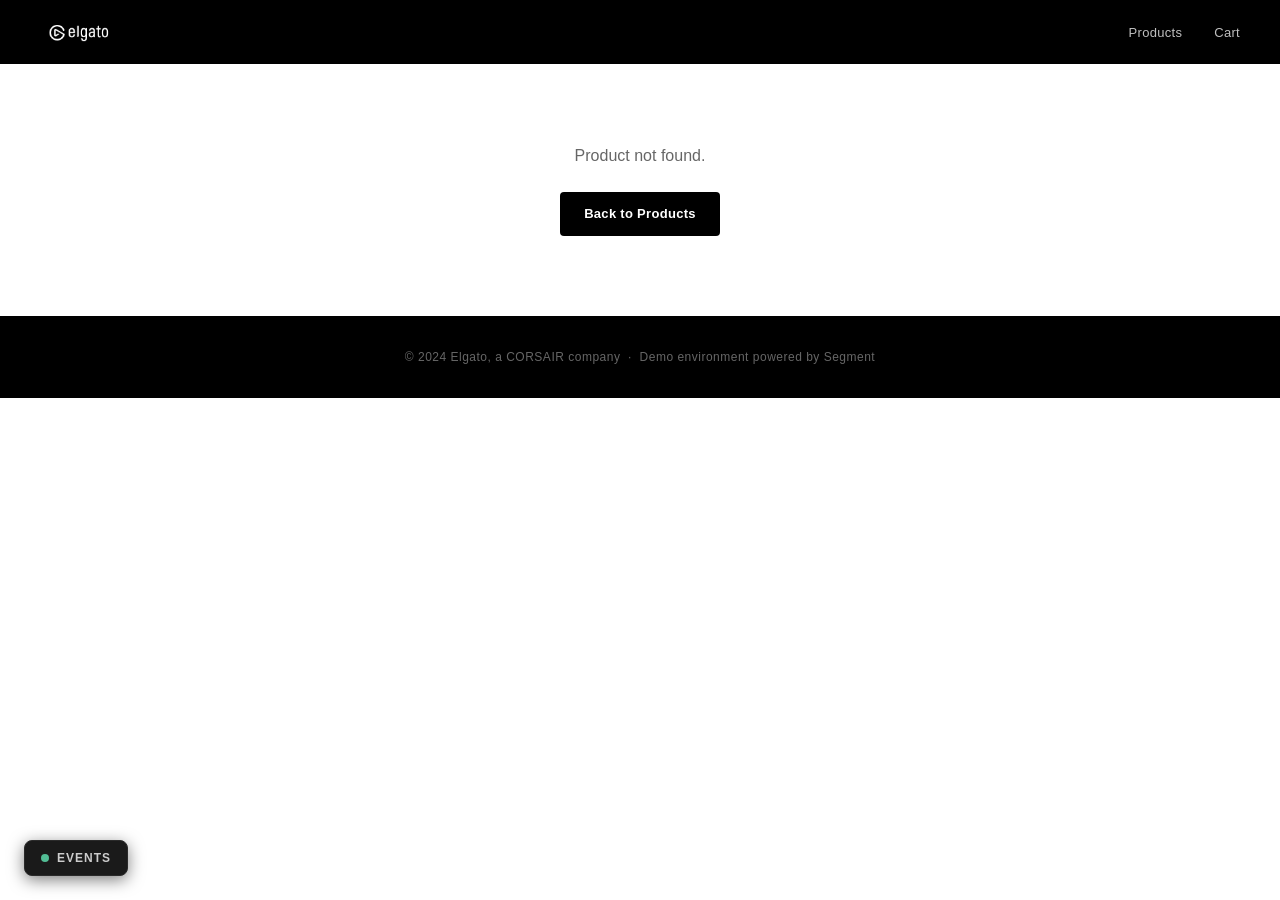
<file: product.html>
<!DOCTYPE html>
<html lang="en">
<head>
  <meta charset="UTF-8">
  <meta name="viewport" content="width=device-width, initial-scale=1.0">
  <title>Product — Elgato</title>
  <link rel="stylesheet" href="css/style.css">
  <script src="js/analytics.js"></script>
</head>
<body>

<nav>
  <a href="index.html" class="nav-brand" aria-label="Elgato — Home">
    <div class="nav-logo"><img src="images/elgato-logo.png" alt="Elgato"></div>
  </a>
  <ul class="nav-links">
    <li><a href="products.html">Products</a></li>
    <li><a href="cart.html" class="cart-link">Cart <span id="cart-count"></span></a></li>
  </ul>
</nav>

<div id="product-detail-container"></div>

<footer>
  &copy; 2024 Elgato, a CORSAIR company &nbsp;&middot;&nbsp; Demo environment powered by Segment
</footer>

<script src="js/catalog.js"></script>
<script src="js/cart.js"></script>
<script src="js/event-debugger.js"></script>
<script>
  var icons = { 'Stream Controllers': '🎛️', 'Cameras': '📷', 'Microphones': '🎤', 'Lighting': '💡', 'Capture Cards': '🎮' };
  var params = new URLSearchParams(window.location.search);
  var productId = params.get('id');
  var product = getProductById(productId);
  var container = document.getElementById('product-detail-container');

  if (!product) {
    container.innerHTML = '<div class="cart-empty" style="padding:80px 40px"><p>Product not found.</p><a href="products.html" class="btn btn-primary">Back to Products</a></div>';
  } else {
    document.title = product.name + ' — Elgato';

    container.innerHTML =
      '<div class="product-detail">' +
        '<div class="product-detail-image">' + (product.image ? '<img src="' + product.image + '" alt="' + product.name + '">' : '<span>' + (icons[product.category] || '📦') + '</span>') + '</div>' +
        '<div class="product-detail-info">' +
          '<div class="product-category">' + product.category + '</div>' +
          '<h1>' + product.name + '</h1>' +
          '<div class="product-detail-price">$' + product.price.toFixed(2) + '</div>' +
          '<p class="product-detail-description">' + product.description + '</p>' +
          '<p class="product-detail-sku">SKU: ' + product.sku + '</p>' +
          '<div class="qty-selector">' +
            '<label for="qty">Qty</label>' +
            '<input type="number" id="qty" value="1" min="1" max="10">' +
          '</div>' +
          '<button class="btn btn-primary" id="add-to-cart-btn" style="width:100%;padding:14px;">Add to Cart</button>' +
          '<p class="add-to-cart-confirm" id="atc-confirm">&#10003; Added to cart</p>' +
        '</div>' +
      '</div>';

    document.getElementById('add-to-cart-btn').addEventListener('click', function() {
      var qty = parseInt(document.getElementById('qty').value, 10) || 1;
      addToCart(product, qty);

      analytics.track('Product Added', {
        cart_id: localStorage.getItem('elgato_cart_id') || (function() {
          var id = generateId();
          localStorage.setItem('elgato_cart_id', id);
          return id;
        })(),
        product_id: product.product_id,
        sku: product.sku,
        name: product.name,
        price: product.price,
        quantity: qty,
        category: product.category,
        brand: product.brand
      });

      var confirm = document.getElementById('atc-confirm');
      confirm.style.display = 'block';
      setTimeout(function() { confirm.style.display = 'none'; }, 2000);
    });

    updateCartBadge();

    analytics.page('Product', { title: product.name });
    analytics.track('Product Viewed', {
      product_id: product.product_id,
      sku: product.sku,
      name: product.name,
      price: product.price,
      category: product.category,
      brand: product.brand
    });
  }
</script>
</body>
</html>
</file>
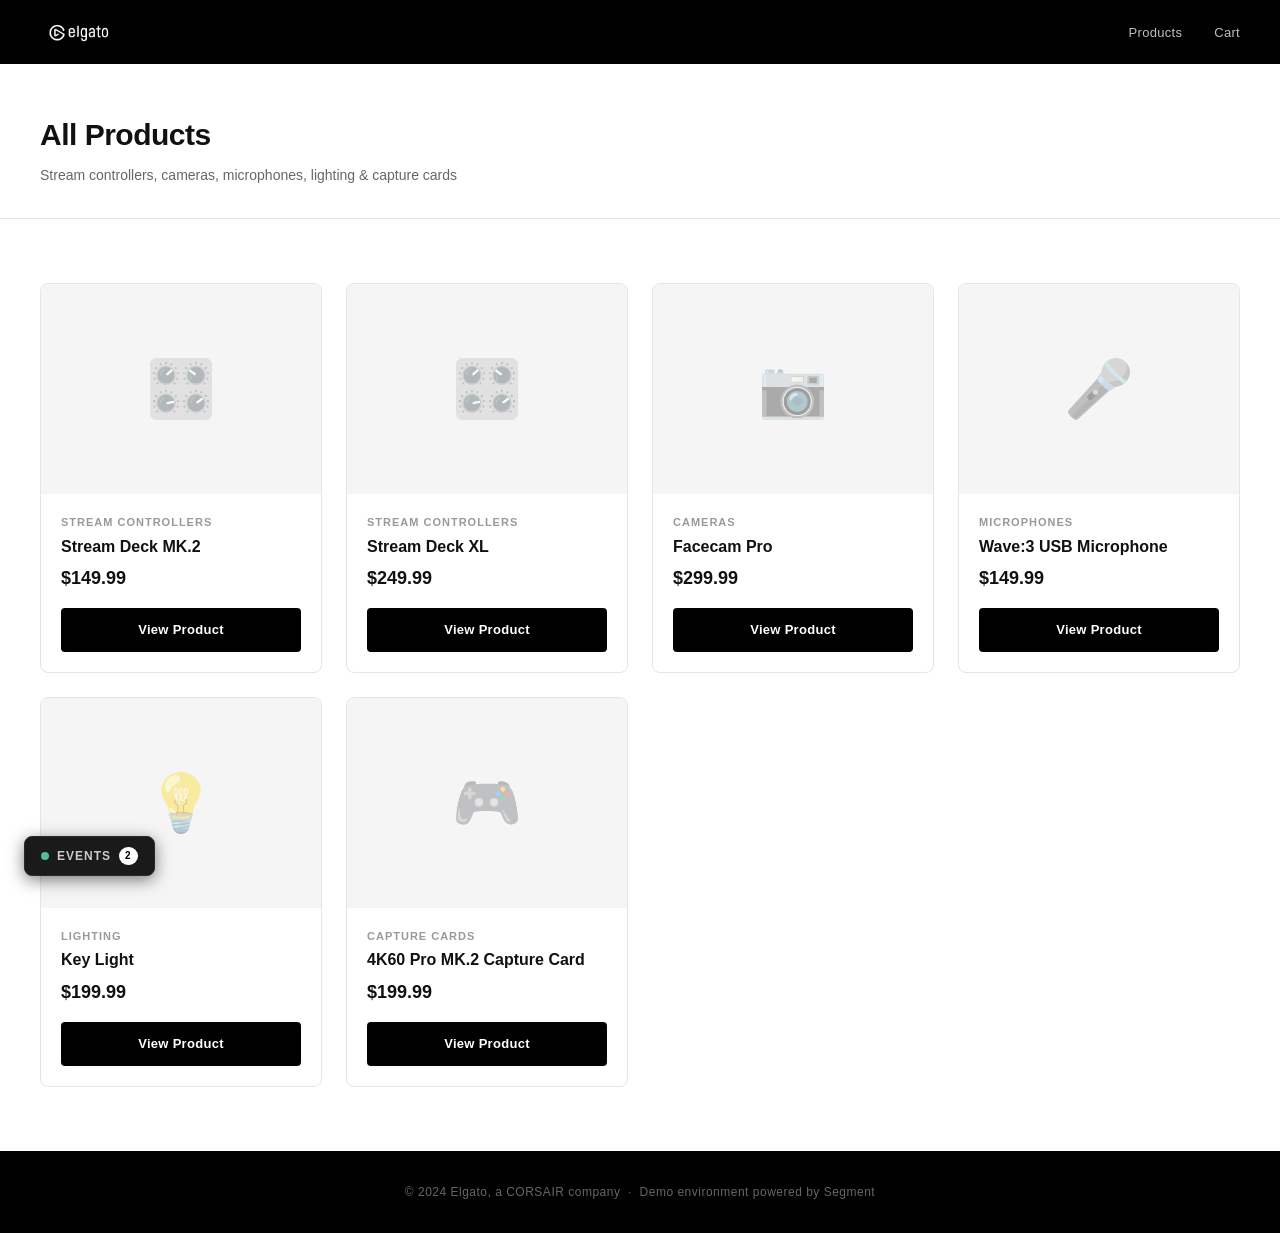
<file: products.html>
<!DOCTYPE html>
<html lang="en">
<head>
  <meta charset="UTF-8">
  <meta name="viewport" content="width=device-width, initial-scale=1.0">
  <title>All Products — Elgato</title>
  <link rel="stylesheet" href="css/style.css">
  <script src="js/analytics.js"></script>
</head>
<body>

<nav>
  <a href="index.html" class="nav-brand" aria-label="Elgato — Home">
    <div class="nav-logo"><img src="images/elgato-logo.png" alt="Elgato"></div>
  </a>
  <ul class="nav-links">
    <li><a href="products.html">Products</a></li>
    <li><a href="cart.html" class="cart-link">Cart <span id="cart-count"></span></a></li>
  </ul>
</nav>

<div class="page-header">
  <h1>All Products</h1>
  <p>Stream controllers, cameras, microphones, lighting &amp; capture cards</p>
</div>

<section class="section">
  <div class="product-grid" id="product-grid"></div>
</section>

<footer>
  &copy; 2024 Elgato, a CORSAIR company &nbsp;&middot;&nbsp; Demo environment powered by Segment
</footer>

<script src="js/catalog.js"></script>
<script src="js/cart.js"></script>
<script src="js/event-debugger.js"></script>
<script>
  var icons = { 'Stream Controllers': '🎛️', 'Cameras': '📷', 'Microphones': '🎤', 'Lighting': '💡', 'Capture Cards': '🎮' };
  var grid = document.getElementById('product-grid');

  CATALOG.forEach(function(p) {
    var card = document.createElement('div');
    card.className = 'product-card';
    card.innerHTML =
      '<div class="product-image">' + (p.image ? '<img src="' + p.image + '" alt="' + p.name + '">' : '<span class="product-image-icon">' + (icons[p.category] || '📦') + '</span>') + '</div>' +
      '<div class="product-info">' +
        '<div class="product-category">' + p.category + '</div>' +
        '<div class="product-name">' + p.name + '</div>' +
        '<div class="product-price">$' + p.price.toFixed(2) + '</div>' +
        '<a href="product.html?id=' + p.product_id + '" class="btn btn-primary" style="width:100%;text-align:center;">View Product</a>' +
      '</div>';
    grid.appendChild(card);
  });

  updateCartBadge();

  analytics.page('Product List');
  analytics.track('Product List Viewed', {
    list_id: 'all-products',
    category: 'Streaming Gear',
    products: CATALOG.map(function(p, i) {
      return {
        product_id: p.product_id,
        sku: p.sku,
        name: p.name,
        price: p.price,
        category: p.category,
        brand: p.brand,
        position: i + 1
      };
    })
  });
</script>
</body>
</html>
</file>
<file: css/style.css>
*, *::before, *::after { box-sizing: border-box; margin: 0; padding: 0; }

:root {
  --accent: #000000;
  --accent-hover: #333333;
  --bg: #ffffff;
  --bg-section: #f5f5f5;
  --bg-card: #ffffff;
  --bg-card-hover: #f9f9f9;
  --border: #e5e5e5;
  --border-dark: #cccccc;
  --text: #111111;
  --text-muted: #666666;
  --text-dim: #999999;
  --nav-bg: #000000;
  --nav-text: #ffffff;
}

body {
  background: var(--bg);
  color: var(--text);
  font-family: -apple-system, BlinkMacSystemFont, 'Segoe UI', Roboto, 'Helvetica Neue', Arial, sans-serif;
  font-size: 15px;
  line-height: 1.5;
  min-height: 100vh;
}

a { color: inherit; text-decoration: none; }
a:hover { color: var(--accent); }

/* ── Nav ── */
nav {
  display: flex;
  align-items: center;
  justify-content: space-between;
  padding: 0 40px;
  height: 64px;
  background: var(--nav-bg);
  position: sticky;
  top: 0;
  z-index: 100;
}

.nav-brand {
  display: flex;
  align-items: center;
}

.nav-logo img {
  height: 28px;
  width: auto;
  display: block;
}

.nav-links {
  display: flex;
  align-items: center;
  gap: 32px;
  list-style: none;
}

.nav-links a {
  font-size: 13px;
  font-weight: 500;
  letter-spacing: 0.3px;
  color: rgba(255,255,255,0.75);
  transition: color 0.15s;
}

.nav-links a:hover { color: #ffffff; }

.cart-link { position: relative; }

#cart-count {
  display: none;
  position: absolute;
  top: -8px;
  right: -12px;
  background: #ffffff;
  color: #000000;
  font-size: 10px;
  font-weight: 700;
  width: 18px;
  height: 18px;
  border-radius: 50%;
  text-align: center;
  line-height: 18px;
}

/* ── Buttons ── */
.btn {
  display: inline-block;
  padding: 12px 24px;
  font-size: 13px;
  font-weight: 600;
  letter-spacing: 0.3px;
  border: none;
  cursor: pointer;
  border-radius: 4px;
  transition: background 0.15s, color 0.15s, transform 0.1s;
}

.btn:active { transform: scale(0.98); }

.btn-primary {
  background: #000000;
  color: #ffffff;
}

.btn-primary:hover { background: #333333; color: #ffffff; }

.btn-outline {
  background: transparent;
  color: var(--text);
  border: 1.5px solid var(--accent);
  border-radius: 4px;
}

.btn-outline:hover { background: var(--accent); color: #ffffff; }

.btn-danger {
  background: transparent;
  color: var(--text-muted);
  border: 1px solid var(--border-dark);
  font-size: 12px;
  padding: 8px 16px;
  border-radius: 4px;
}

.btn-danger:hover { border-color: #000; color: #000; }

/* ── Hero ── */
.hero {
  padding: 96px 40px;
  background: #000000;
  color: #ffffff;
  border-bottom: none;
}

.hero-eyebrow {
  font-size: 11px;
  font-weight: 700;
  letter-spacing: 3px;
  text-transform: uppercase;
  color: rgba(255,255,255,0.5);
  margin-bottom: 20px;
}

.hero h1 {
  font-size: clamp(36px, 5vw, 60px);
  font-weight: 800;
  line-height: 1.08;
  letter-spacing: -1.5px;
  max-width: 680px;
  margin-bottom: 20px;
  color: #ffffff;
}

.hero h1 span { color: #ffffff; }

.hero p {
  font-size: 17px;
  color: rgba(255,255,255,0.65);
  max-width: 480px;
  margin-bottom: 36px;
}

.hero .btn-primary {
  background: #ffffff;
  color: #000000;
}

.hero .btn-primary:hover { background: #e0e0e0; color: #000000; }

/* ── Section ── */
.section {
  padding: 64px 40px;
}

.section-alt {
  background: var(--bg-section);
}

.section-header {
  display: flex;
  align-items: baseline;
  justify-content: space-between;
  margin-bottom: 40px;
  border-bottom: 1px solid var(--border);
  padding-bottom: 16px;
}

.section-header h2 {
  font-size: 22px;
  font-weight: 700;
  letter-spacing: -0.3px;
  color: var(--text);
}

.section-header a {
  font-size: 13px;
  font-weight: 600;
  color: var(--text-muted);
  letter-spacing: 0px;
}

.section-header a:hover { color: var(--text); }

/* ── Product Grid ── */
.product-grid {
  display: grid;
  grid-template-columns: repeat(auto-fill, minmax(280px, 1fr));
  gap: 24px;
}

.product-card {
  background: var(--bg-card);
  border: 1px solid var(--border);
  border-radius: 8px;
  overflow: hidden;
  transition: box-shadow 0.2s, border-color 0.2s;
  cursor: pointer;
}

.product-card:hover {
  border-color: var(--border-dark);
  box-shadow: 0 4px 20px rgba(0,0,0,0.08);
}

.product-image {
  width: 100%;
  aspect-ratio: 4/3;
  background: var(--bg-section);
  display: flex;
  align-items: center;
  justify-content: center;
  overflow: hidden;
}

.product-image-icon {
  font-size: 56px;
  opacity: 0.35;
}

.product-image img {
  width: 100%;
  height: 100%;
  object-fit: cover;
}

.product-info {
  padding: 20px;
}

.product-category {
  font-size: 11px;
  font-weight: 600;
  letter-spacing: 1px;
  text-transform: uppercase;
  color: var(--text-dim);
  margin-bottom: 6px;
}

.product-name {
  font-size: 16px;
  font-weight: 700;
  margin-bottom: 8px;
  line-height: 1.3;
  color: var(--text);
}

.product-price {
  font-size: 18px;
  font-weight: 700;
  color: var(--text);
  margin-bottom: 16px;
}

/* ── Product Detail ── */
.product-detail {
  display: grid;
  grid-template-columns: 1fr 1fr;
  gap: 60px;
  padding: 60px 40px;
  max-width: 1100px;
  margin: 0 auto;
}

@media (max-width: 768px) {
  .product-detail { grid-template-columns: 1fr; }
}

.product-detail-image {
  aspect-ratio: 1;
  background: var(--bg-section);
  border: 1px solid var(--border);
  border-radius: 8px;
  display: flex;
  align-items: center;
  justify-content: center;
  overflow: hidden;
}

.product-detail-image span { font-size: 96px; opacity: 0.25; }

.product-detail-image img {
  width: 100%;
  height: 100%;
  object-fit: cover;
}

.product-detail-info .product-category { margin-bottom: 12px; }

.product-detail-info h1 {
  font-size: 30px;
  font-weight: 800;
  line-height: 1.2;
  letter-spacing: -0.5px;
  margin-bottom: 16px;
}

.product-detail-price {
  font-size: 28px;
  font-weight: 700;
  margin-bottom: 24px;
}

.product-detail-description {
  color: var(--text-muted);
  line-height: 1.75;
  margin-bottom: 32px;
  font-size: 14px;
}

.product-detail-sku {
  font-size: 11px;
  color: var(--text-dim);
  letter-spacing: 1px;
  margin-bottom: 32px;
}

.qty-selector {
  display: flex;
  align-items: center;
  gap: 12px;
  margin-bottom: 24px;
}

.qty-selector label {
  font-size: 12px;
  font-weight: 600;
  letter-spacing: 1px;
  text-transform: uppercase;
  color: var(--text-muted);
}

.qty-selector input {
  width: 64px;
  padding: 10px;
  background: var(--bg);
  border: 1px solid var(--border-dark);
  color: var(--text);
  font-size: 15px;
  text-align: center;
  border-radius: 4px;
}

.qty-selector input:focus { outline: none; border-color: #000; }

.add-to-cart-confirm {
  display: none;
  margin-top: 12px;
  font-size: 13px;
  color: #1a7f3c;
  font-weight: 600;
}

/* ── Cart ── */
.cart-container {
  max-width: 900px;
  margin: 0 auto;
  padding: 60px 40px;
}

.cart-container h1 {
  font-size: 28px;
  font-weight: 800;
  letter-spacing: -0.5px;
  margin-bottom: 40px;
  padding-bottom: 16px;
  border-bottom: 1px solid var(--border);
}

.cart-item {
  display: grid;
  grid-template-columns: 1fr auto auto auto;
  align-items: center;
  gap: 20px;
  padding: 20px 0;
  border-bottom: 1px solid var(--border);
}

.cart-item-name { font-weight: 700; margin-bottom: 4px; }
.cart-item-category { font-size: 12px; color: var(--text-muted); }
.cart-item-price { font-weight: 600; white-space: nowrap; }
.cart-item-total { font-weight: 800; font-size: 17px; white-space: nowrap; min-width: 80px; text-align: right; }

.cart-summary {
  margin-top: 32px;
  text-align: right;
}

.cart-summary-total {
  font-size: 22px;
  font-weight: 800;
  margin-bottom: 20px;
}

.cart-summary-total span { color: var(--text-muted); font-size: 14px; font-weight: 400; margin-right: 12px; }

.cart-empty {
  text-align: center;
  padding: 80px 0;
  color: var(--text-muted);
}

.cart-empty p { margin-bottom: 24px; font-size: 16px; }

/* ── Checkout ── */
.checkout-container {
  display: grid;
  grid-template-columns: 1fr 380px;
  gap: 40px;
  max-width: 1000px;
  margin: 0 auto;
  padding: 60px 40px;
}

@media (max-width: 768px) {
  .checkout-container { grid-template-columns: 1fr; }
}

.checkout-container h1 {
  font-size: 24px;
  font-weight: 800;
  letter-spacing: -0.5px;
  margin-bottom: 32px;
}

.form-section { margin-bottom: 32px; }

.form-section-title {
  font-size: 12px;
  font-weight: 700;
  letter-spacing: 1px;
  text-transform: uppercase;
  color: var(--text-muted);
  margin-bottom: 16px;
  padding-bottom: 8px;
  border-bottom: 1px solid var(--border);
}

.form-row {
  display: grid;
  grid-template-columns: 1fr 1fr;
  gap: 16px;
}

.form-group { margin-bottom: 16px; }

.form-group label {
  display: block;
  font-size: 12px;
  font-weight: 600;
  color: var(--text-muted);
  margin-bottom: 6px;
}

.form-group input {
  width: 100%;
  padding: 12px 14px;
  background: var(--bg);
  border: 1px solid var(--border-dark);
  color: var(--text);
  font-size: 14px;
  border-radius: 4px;
}

.form-group input:focus { outline: none; border-color: #000; box-shadow: 0 0 0 2px rgba(0,0,0,0.08); }
.form-group input::placeholder { color: var(--text-dim); }

.order-summary {
  background: var(--bg-section);
  border: 1px solid var(--border);
  border-radius: 8px;
  padding: 28px;
  align-self: start;
}

.order-summary h2 {
  font-size: 14px;
  font-weight: 700;
  letter-spacing: 0.5px;
  text-transform: uppercase;
  color: var(--text-muted);
  margin-bottom: 20px;
  padding-bottom: 16px;
  border-bottom: 1px solid var(--border);
}

.summary-item {
  display: flex;
  justify-content: space-between;
  gap: 16px;
  margin-bottom: 12px;
  font-size: 13px;
}

.summary-item-name { color: var(--text-muted); }
.summary-item-price { font-weight: 700; white-space: nowrap; }

.summary-total {
  display: flex;
  justify-content: space-between;
  margin-top: 20px;
  padding-top: 16px;
  border-top: 1px solid var(--border);
  font-size: 17px;
  font-weight: 800;
}

/* ── Confirmation ── */
.confirmation-container {
  max-width: 600px;
  margin: 0 auto;
  padding: 80px 40px;
  text-align: center;
}

.confirmation-icon {
  width: 72px;
  height: 72px;
  background: #000000;
  color: #ffffff;
  border-radius: 50%;
  display: flex;
  align-items: center;
  justify-content: center;
  font-size: 32px;
  margin: 0 auto 32px;
}

.confirmation-container h1 {
  font-size: 32px;
  font-weight: 800;
  letter-spacing: -0.5px;
  margin-bottom: 16px;
}

.confirmation-container p {
  color: var(--text-muted);
  font-size: 15px;
  margin-bottom: 8px;
}

.order-number {
  font-size: 13px;
  color: var(--text-dim);
  letter-spacing: 1px;
  margin-bottom: 48px;
}

/* ── Page header ── */
.page-header {
  padding: 48px 40px 32px;
  border-bottom: 1px solid var(--border);
  background: var(--bg);
}

.page-header h1 {
  font-size: 30px;
  font-weight: 800;
  letter-spacing: -0.5px;
}

.page-header p {
  color: var(--text-muted);
  margin-top: 8px;
  font-size: 14px;
}

/* ── Footer ── */
footer {
  background: #000000;
  color: rgba(255,255,255,0.4);
  border-top: none;
  padding: 32px 40px;
  text-align: center;
  font-size: 12px;
  letter-spacing: 0.5px;
}
</file>
